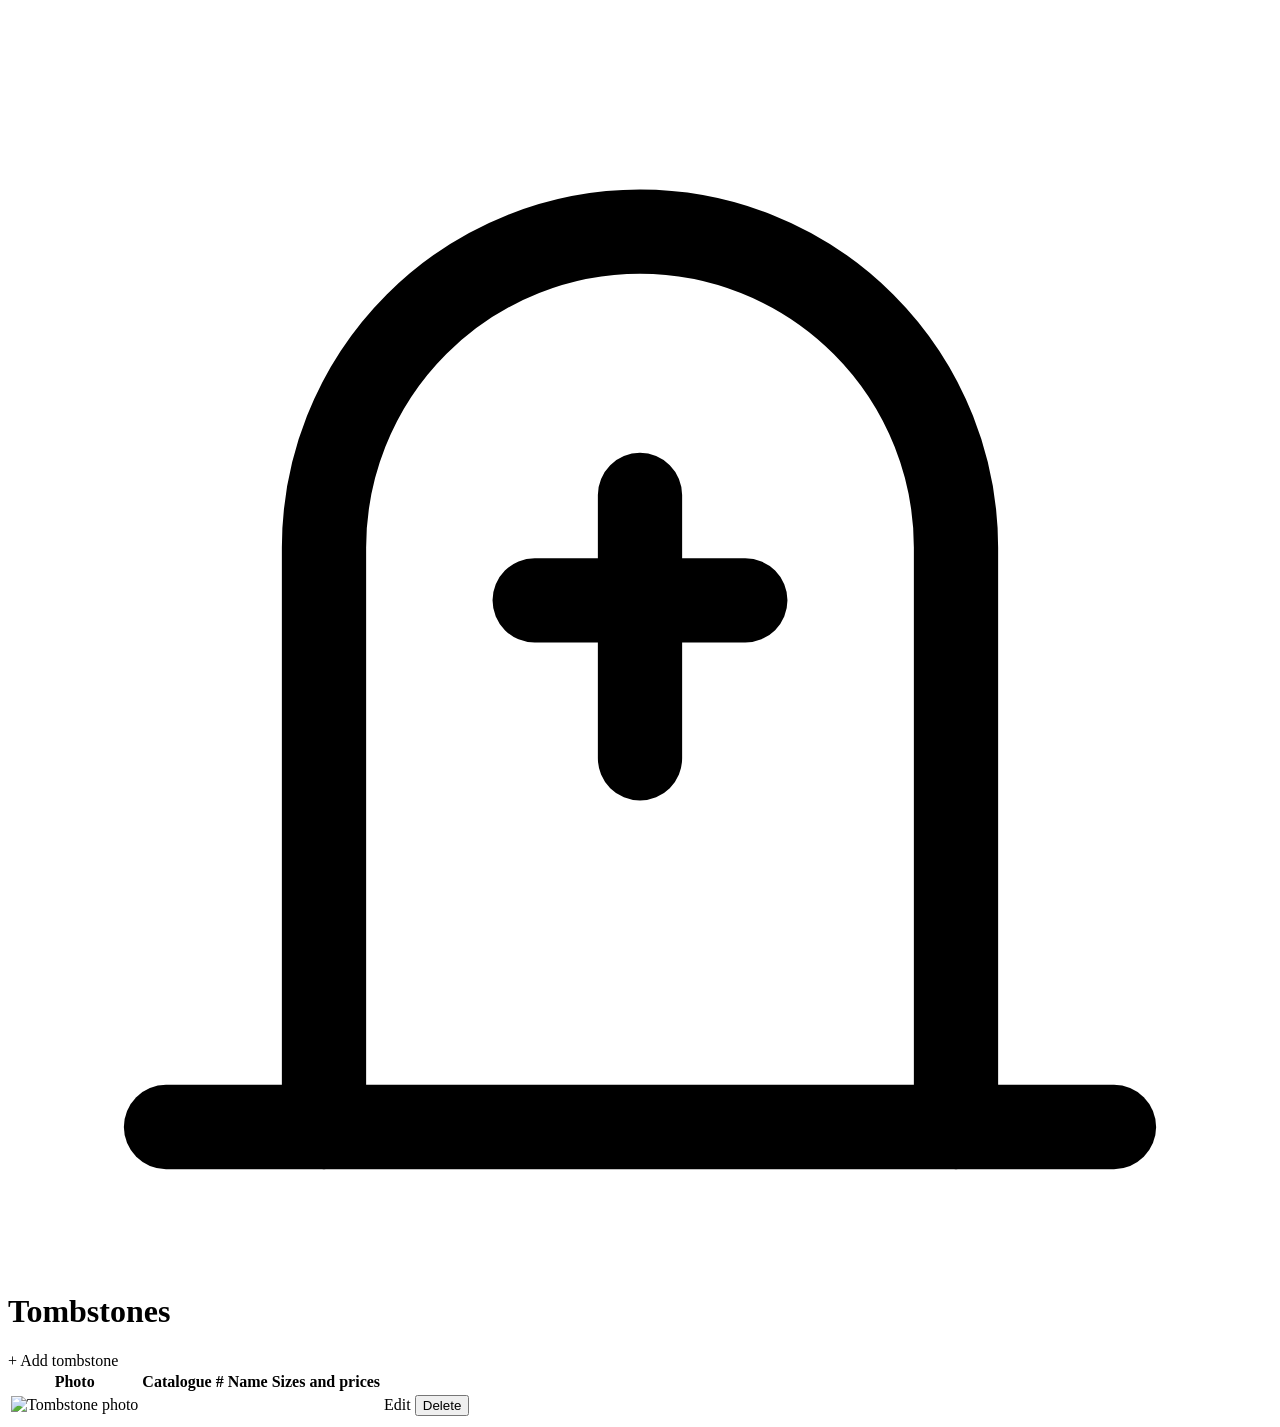
<file: src/main/resources/templates/tombstones/index.html>
<!DOCTYPE html>
<html xmlns:th="http://www.thymeleaf.org">
<head>
    <meta charset="UTF-8">
    <title>Tombstones</title>
    <link rel="stylesheet" th:href="@{/style.css}">
</head>
<body>
<div class="app">

    <aside th:replace="~{fragments/layout :: sidebar('tombstones')}"></aside>

    <main class="content">
        <header class="topbar">
            <h1 class="title-icon">
                <svg viewBox="0 0 24 24" fill="none" stroke="currentColor"
                     stroke-width="1.6" stroke-linecap="round" stroke-linejoin="round" aria-hidden="true">
                    <path d="M6 21V10a6 6 0 0 1 12 0v11"/>
                    <path d="M3 21h18"/>
                    <path d="M12 9v5M10 11h4"/>
                </svg>
                Tombstones
            </h1>
            <a class="btn" th:href="@{/tombstones/new}">+ Add tombstone</a>
        </header>

        <div class="card">
            <table>
                <thead>
                <tr>
                    <th>Photo</th>
                    <th>Catalogue #</th>
                    <th>Name</th>
                    <th>Sizes and prices</th>
                    <th></th>
                </tr>
                </thead>
                <tbody>
                <tr th:each="t : ${tombstones}">
                    <td>
                        <img th:if="${t.imageFileName != null}"
                             th:src="@{'/uploads/' + ${t.imageFileName}}"
                             alt="Tombstone photo" width="80">
                    </td>
                    <td th:text="${t.catalogueNum}"></td>
                    <td th:text="${t.name}"></td>
                    <td>
                        <div th:each="e : ${t.prices}" th:text="${e.key} + ': ' + ${e.value}"></div>
                    </td>
                    <td>
                        <a class="btn btn-light" th:href="@{/tombstones/{id}/edit(id=${t.id})}">Edit</a>
                        <form th:action="@{/tombstones/{id}/delete(id=${t.id})}" method="post"
                              style="display:inline"
                              onsubmit="return confirm('Delete this tombstone?');">
                            <button class="btn" type="submit">Delete</button>
                        </form>
                    </td>
                </tr>
                </tbody>
            </table>
        </div>
    </main>

</div>
</body>
</html>
</file>
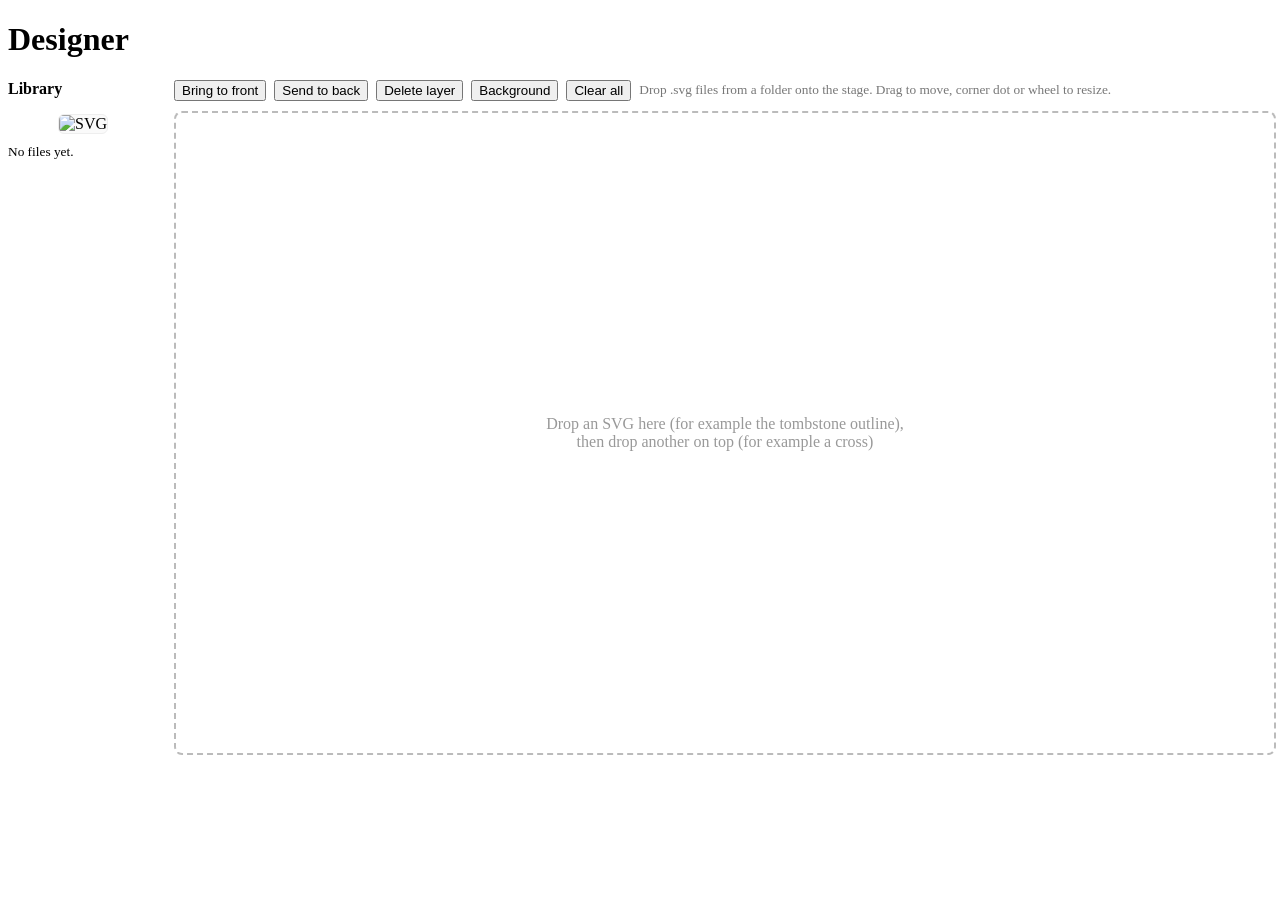
<file: src/main/resources/templates/designer.html>
<!DOCTYPE html>
<html lang="en" xmlns:th="http://www.thymeleaf.org">
<head>
    <meta charset="UTF-8">
    <title>Designer</title>
    <link rel="stylesheet" th:href="@{/style.css}">
    <style>
        .workspace { display: flex; gap: 16px; align-items: flex-start; }
        .palette { width: 150px; flex-shrink: 0; }
        .palette .p-item { margin-bottom: 8px; text-align: center; cursor: pointer; }
        .palette img { width: 100px; height: 100px; object-fit: contain;
                       background: #fafafa; border: 1px solid #eee; border-radius: 6px; }
        .stage-wrap { flex: 1; }
        .toolbar { margin-bottom: 10px; display: flex; gap: 8px; flex-wrap: wrap; align-items: center; }
        .toolbar small { color: #777; }
        .stage {
            position: relative;
            width: 100%;
            height: 640px;
            background: #fff;
            border: 2px dashed #bbb;
            border-radius: 8px;
            overflow: hidden;
        }
        .stage.over { border-color: #222; background: #f3f3f3; }
        .stage.dark { background: #333; }
        .hint { position: absolute; inset: 0; display: flex; align-items: center;
                justify-content: center; color: #999; pointer-events: none; text-align: center; }
        .layer { position: absolute; cursor: move; user-select: none; touch-action: none; }
        .layer img { width: 100%; height: auto; display: block; pointer-events: none; }
        .layer.selected { outline: 2px solid #2b7cff; }
        .handle { display: none; position: absolute; right: -7px; bottom: -7px; width: 14px; height: 14px;
                  background: #2b7cff; border: 2px solid white; border-radius: 50%; cursor: nwse-resize; }
        .layer.selected .handle { display: block; }
    </style>
</head>
<body>
<div class="app">

    <aside th:replace="~{fragments/layout :: sidebar('designer')}"></aside>

    <main class="content">
        <header class="topbar">
            <h1>Designer</h1>
        </header>

        <div class="workspace">

            <div class="card palette">
                <p style="margin-top:0"><strong>Library</strong></p>
                <div th:each="f : ${files}" class="p-item" th:attr="data-src=@{'/svg/' + ${f}}">
                    <img th:src="@{'/svg/' + ${f}}" draggable="false" alt="SVG">
                </div>
                <small th:if="${#lists.isEmpty(files)}">No files yet.</small>
            </div>

            <div class="stage-wrap">
                <div class="toolbar">
                    <button class="btn btn-light" id="front" type="button">Bring to front</button>
                    <button class="btn btn-light" id="back" type="button">Send to back</button>
                    <button class="btn btn-light" id="del" type="button">Delete layer</button>
                    <button class="btn btn-light" id="bg" type="button">Background</button>
                    <button class="btn btn-light" id="clear" type="button">Clear all</button>
                    <small>Drop .svg files from a folder onto the stage. Drag to move, corner dot or wheel to resize.</small>
                </div>

                <div id="stage" class="stage">
                    <div id="hint" class="hint">Drop an SVG here (for example the tombstone outline),<br>then drop another on top (for example a cross)</div>
                </div>
            </div>
        </div>
    </main>

</div>

<script>
    const stage = document.getElementById('stage');
    const hint = document.getElementById('hint');
    let selected = null;
    let z = 1;

    // stop the browser opening files dropped outside the stage
    ['dragover', 'drop'].forEach(ev => window.addEventListener(ev, e => e.preventDefault()));

    function select(layer) {
        if (selected) selected.classList.remove('selected');
        selected = layer;
        if (selected) selected.classList.add('selected');
    }

    function addLayer(src, x, y) {
        hint.style.display = 'none';
        const layer = document.createElement('div');
        layer.className = 'layer';
        layer.style.width = '220px';
        layer.style.left = Math.max(0, x - 110) + 'px';
        layer.style.top = Math.max(0, y - 110) + 'px';
        layer.style.zIndex = z++;

        const img = document.createElement('img');
        img.src = src;
        img.draggable = false;
        const handle = document.createElement('div');
        handle.className = 'handle';
        layer.append(img, handle);
        stage.appendChild(layer);
        select(layer);

        // move
        layer.addEventListener('pointerdown', e => {
            if (e.target === handle) return;
            select(layer);
            const startX = e.clientX, startY = e.clientY;
            const origX = layer.offsetLeft, origY = layer.offsetTop;
            layer.setPointerCapture(e.pointerId);
            const move = ev => {
                layer.style.left = (origX + ev.clientX - startX) + 'px';
                layer.style.top = (origY + ev.clientY - startY) + 'px';
            };
            const up = () => {
                layer.removeEventListener('pointermove', move);
                layer.removeEventListener('pointerup', up);
            };
            layer.addEventListener('pointermove', move);
            layer.addEventListener('pointerup', up);
        });

        // resize with the corner dot (keeps proportions)
        handle.addEventListener('pointerdown', e => {
            e.stopPropagation();
            select(layer);
            const startX = e.clientX, startW = layer.offsetWidth;
            handle.setPointerCapture(e.pointerId);
            const move = ev => {
                layer.style.width = Math.max(30, startW + ev.clientX - startX) + 'px';
            };
            const up = () => {
                handle.removeEventListener('pointermove', move);
                handle.removeEventListener('pointerup', up);
            };
            handle.addEventListener('pointermove', move);
            handle.addEventListener('pointerup', up);
        });

        // resize with the mouse wheel
        layer.addEventListener('wheel', e => {
            e.preventDefault();
            const w = layer.offsetWidth * (e.deltaY < 0 ? 1.08 : 0.92);
            layer.style.width = Math.max(30, w) + 'px';
        }, { passive: false });
    }

    // drop files from Windows Explorer
    stage.addEventListener('dragenter', e => { e.preventDefault(); stage.classList.add('over'); });
    stage.addEventListener('dragover', e => { e.preventDefault(); stage.classList.add('over'); });
    stage.addEventListener('dragleave', e => { e.preventDefault(); stage.classList.remove('over'); });
    stage.addEventListener('drop', e => {
        e.preventDefault();
        stage.classList.remove('over');
        const files = Array.from(e.dataTransfer.files || []);
        if (files.length === 0) {
            alert('No file received. Drag the .svg from a folder in Windows Explorer.');
            return;
        }
        const rect = stage.getBoundingClientRect();
        files.forEach((f, i) => {
            if (!f.name.toLowerCase().endsWith('.svg')) { alert(f.name + ' is not an .svg file'); return; }
            addLayer(URL.createObjectURL(f), e.clientX - rect.left + i * 20, e.clientY - rect.top + i * 20);
        });
    });

    // click a library thumbnail to add it
    document.querySelectorAll('.p-item').forEach(p =>
        p.addEventListener('click', () => addLayer(p.dataset.src, 200, 200)));

    // click empty stage = deselect
    stage.addEventListener('pointerdown', e => { if (e.target === stage) select(null); });

    // toolbar
    document.getElementById('front').onclick = () => { if (selected) selected.style.zIndex = z++; };
    document.getElementById('back').onclick = () => { if (selected) selected.style.zIndex = 0; };
    document.getElementById('del').onclick = () => { if (selected) { selected.remove(); selected = null; } };
    document.getElementById('bg').onclick = () => stage.classList.toggle('dark');
    document.getElementById('clear').onclick = () => {
        stage.querySelectorAll('.layer').forEach(l => l.remove());
        selected = null;
        hint.style.display = 'flex';
    };
    window.addEventListener('keydown', e => {
        if (e.key === 'Delete' && selected) { selected.remove(); selected = null; }
    });
</script>
</body>
</html>
</file>
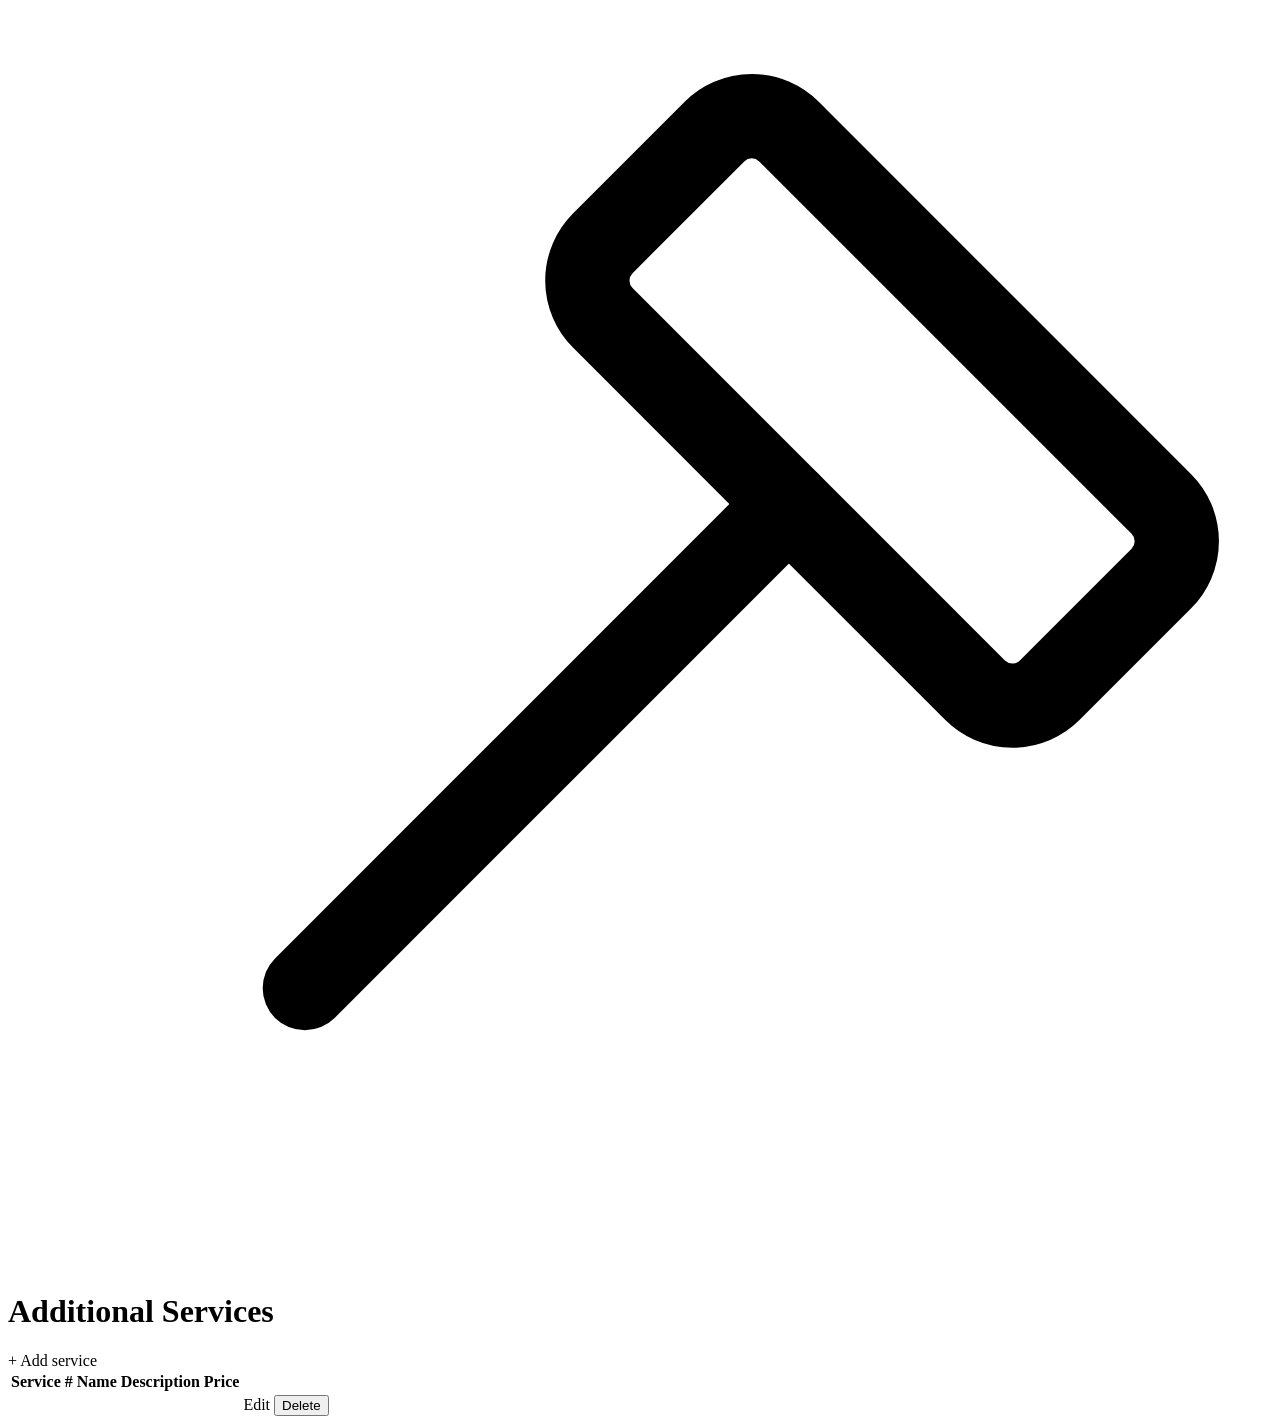
<file: src/main/resources/templates/additionalservice/additionalservices.html>
<!DOCTYPE html>
<html xmlns:th="http://www.thymeleaf.org" lang="en">
<head>
    <meta charset="UTF-8">
    <title>Additional Services</title>
    <link rel="stylesheet" th:href="@{/style.css}">
</head>
<body>
<div class="app">

    <aside th:replace="~{fragments/layout :: sidebar('additional-services')}"></aside>

    <main class="content">
        <header class="topbar">
            <h1 class="title-icon">
                <svg viewBox="0 0 24 24" fill="none" stroke="currentColor"
                     stroke-width="1.6" stroke-linecap="round" stroke-linejoin="round" aria-hidden="true">
                    <g transform="rotate(45 12 12)">
                        <rect x="6" y="3" width="12" height="5" rx="1"/>
                        <path d="M12 8v13"/>
                    </g>
                </svg>
                Additional Services
            </h1>
            <a class="btn" th:href="@{/additionalservices/new}">+ Add service</a>
        </header>

        <div class="card">
            <table>
                <thead>
                <tr>
                    <th>Service #</th>
                    <th>Name</th>
                    <th>Description</th>
                    <th>Price</th>
                    <th></th>
                </tr>
                </thead>

                <tbody>
                <tr th:each="s : ${additionalServices}">
                    <td th:text="${s.id}"></td>
                    <td th:text="${s.name}"></td>
                    <td th:text="${s.description}"></td>
                    <td th:text="${s.price}"></td>

                    <td>
                        <a class="btn btn-light"
                           th:href="@{/additionalservices/{id}/edit(id=${s.id})}">
                            Edit
                        </a>

                        <form th:action="@{/additionalservices/{id}/delete(id=${s.id})}"
                              method="post"
                              style="display:inline"
                              onsubmit="return confirm('Delete this service?');">

                            <button class="btn" type="submit">Delete</button>
                        </form>
                    </td>
                </tr>
                </tbody>
            </table>
        </div>
    </main>

</div>
</body>
</html>
</file>
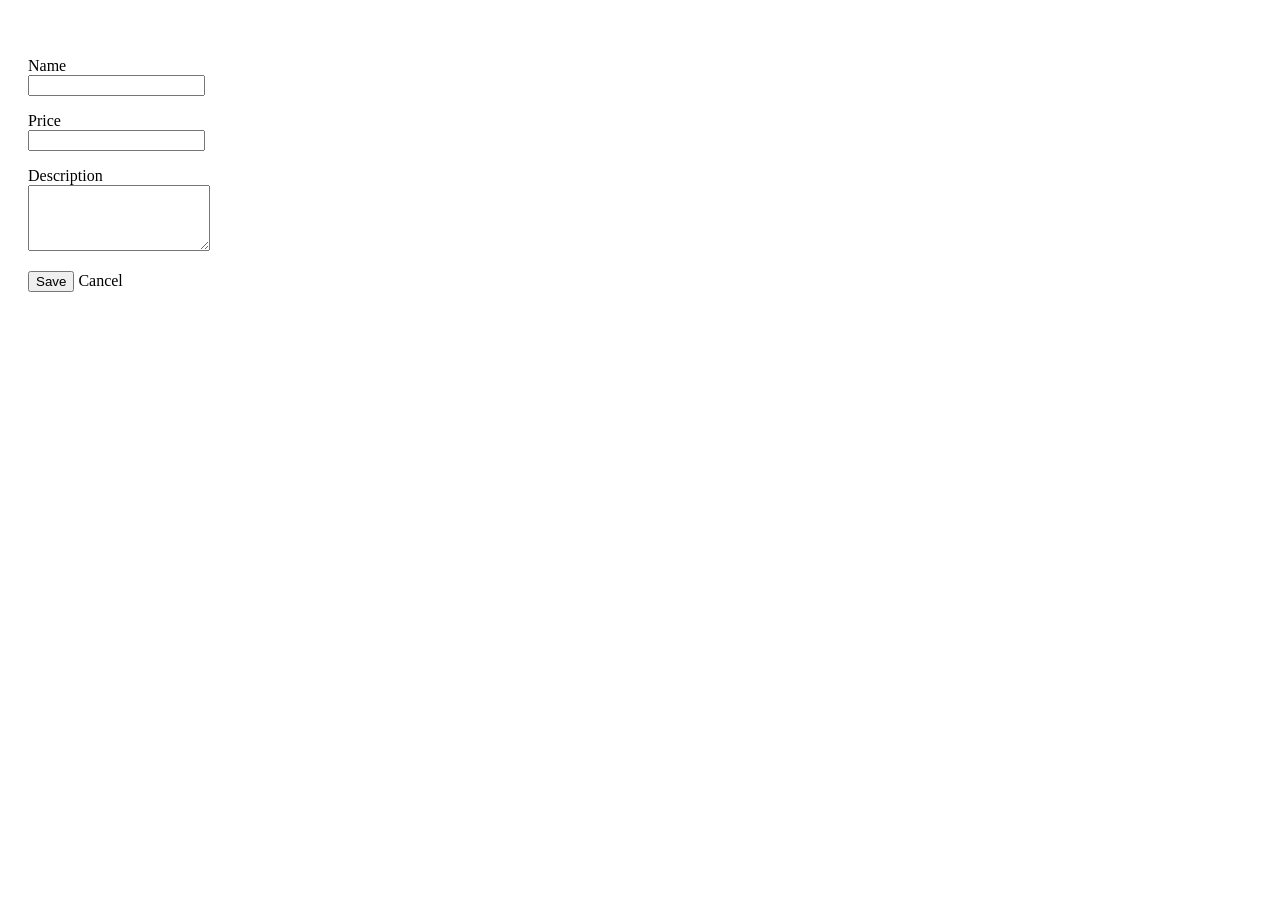
<file: src/main/resources/templates/additionalservice/form.html>
<!DOCTYPE html>
<html xmlns:th="http://www.thymeleaf.org">
<head>
    <meta charset="UTF-8">
    <title th:text="${additionalservice.id != null} ? 'Edit Service' : 'Add Service'">
        Additional Service
    </title>
    <link rel="stylesheet" th:href="@{/style.css}">
</head>
<body>
<div class="app">

    <aside th:replace="~{fragments/layout :: sidebar('additional-services')}"></aside>

    <main class="content">
        <header class="topbar">
            <h1 th:text="${additionalservice.id != null} ? 'Edit Service' : 'Add Service'"></h1>
        </header>

        <div class="card" style="padding: 20px;">
            <form th:action="${additionalservice.id != null}
        ? @{/additionalservices/{id}(id=${additionalservice.id})}
        : @{/additionalservices}"
                  th:object="${additionalservice}"
                  method="post">

                <p>
                    <label>Name</label><br>
                    <input type="text" th:field="*{name}" required>
                </p>

                <p>
                    <label>Price</label><br>
                    <input type="number" step="0.01" min="0"
                           th:field="*{price}" required>
                </p>

                <p>
                    <label>Description</label><br>
                    <textarea th:field="*{description}" rows="4"></textarea>
                </p>

                <button class="btn" type="submit">Save</button>
                <a class="btn btn-light" th:href="@{/additionalservices}">Cancel</a>
            </form>
        </div>
    </main>

</div>
</body>
</html>
</file>
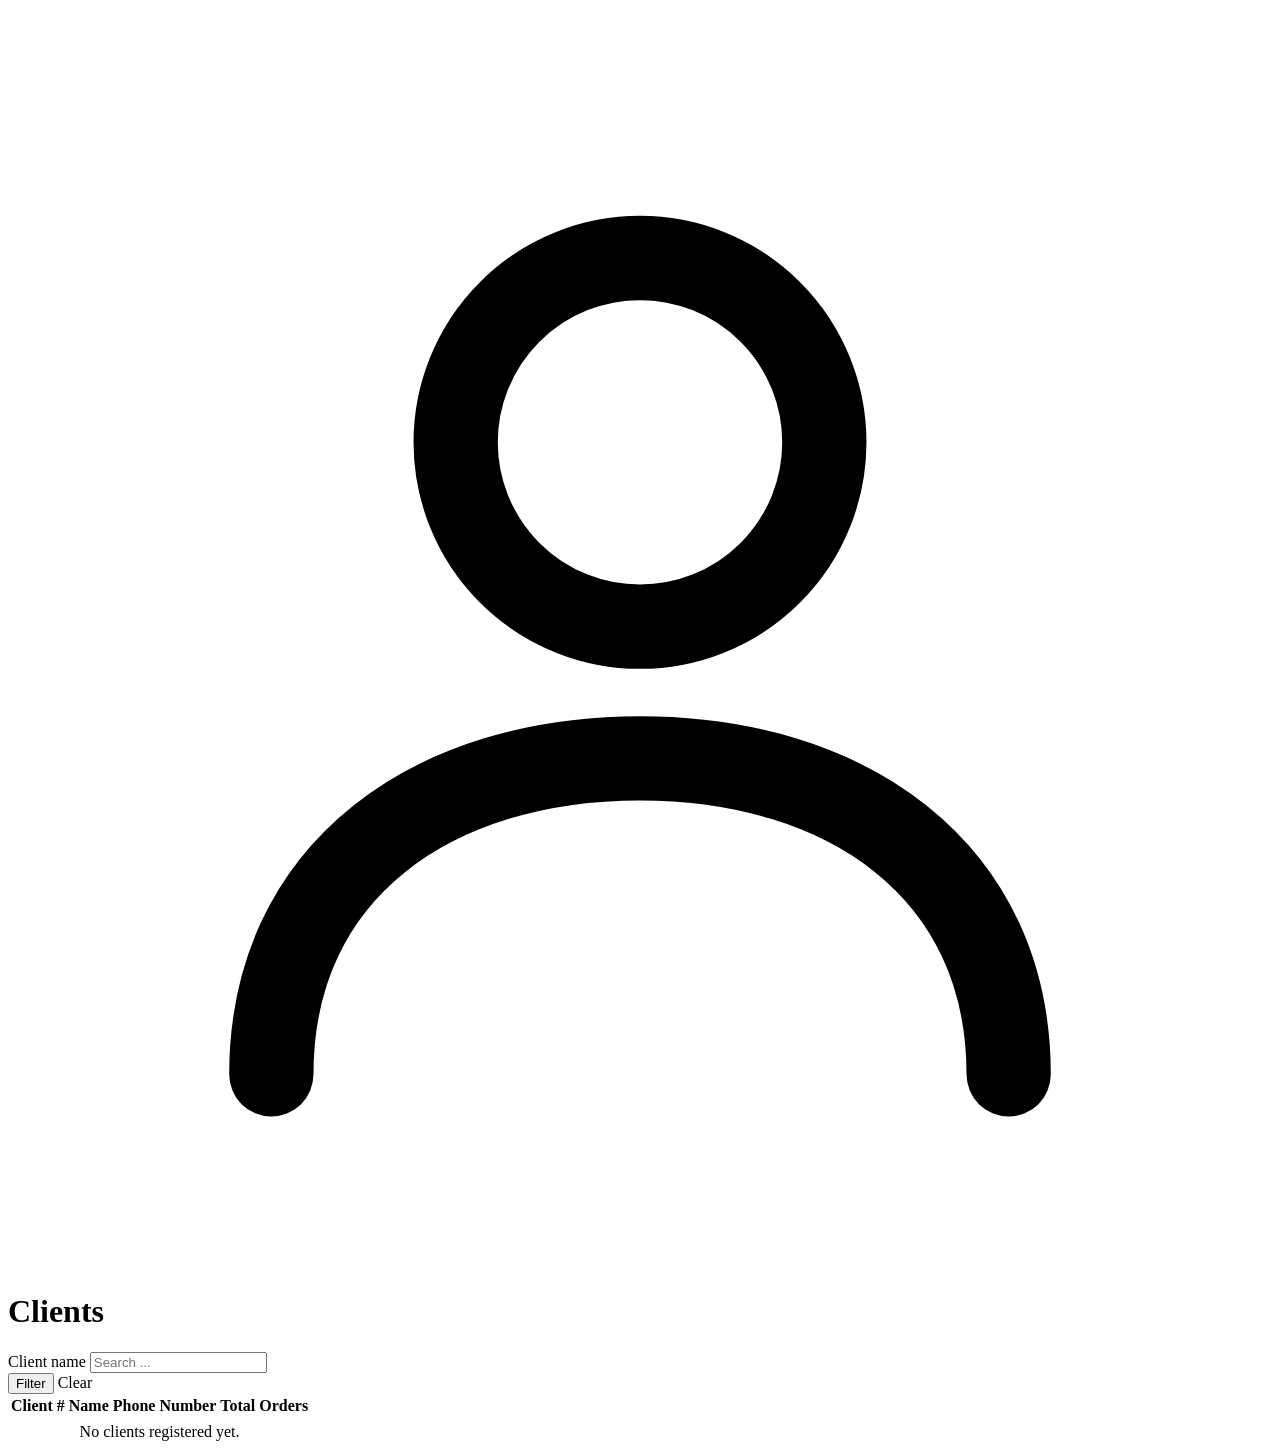
<file: src/main/resources/templates/client/clients.html>
<!DOCTYPE html>
<html xmlns:th="http://www.thymeleaf.org" lang="en">
<head>
    <meta charset="UTF-8">
    <title>Clients</title>
    <link rel="stylesheet" th:href="@{/style.css}">
</head>
<body>
<div class="app">

    <aside th:replace="~{fragments/layout :: sidebar('clients')}"></aside>

    <main class="content">
        <header class="topbar">
            <h1 class="title-icon">
                <svg viewBox="0 0 24 24" fill="none" stroke="currentColor"
                     stroke-width="1.6" stroke-linecap="round" stroke-linejoin="round" aria-hidden="true">
                    <circle cx="12" cy="8" r="3.5"/>
                    <path d="M5 20c0-3.9 3.1-6 7-6s7 2.1 7 6"/>
                </svg>
                Clients
            </h1>
        </header>
        <form class="filters" method="get" th:action="@{/clients}">
            <div>
                <label>Client name</label>
                <input type="text" name="name" placeholder="Search ..." th:value="${fName}">
            </div>

            <div class="filter-actions">
                <button class="btn" type="submit">Filter</button>
                <a class="btn btn-light" th:href="@{/clients}">Clear</a>
            </div>
        </form>
        <div class="card">
            <table>
                <thead>
                <tr>
                    <th>Client #</th>
                    <th>Name</th>
                    <th>Phone Number</th>
                    <th>Total Orders</th>
                </tr>
                </thead>

                <tbody>
                <tr th:each="c : ${clients}">
                    <td th:text="${c.Id}"></td>
                    <td th:text="${c.Name}"></td>
                    <td th:text="${c.PhoneNumber}"></td>
                    <td th:text="${c.orders != null ? c.orders.size() : 0}"></td>
                </tr>

                <tr th:if="${#lists.isEmpty(clients)}">
                    <td colspan="4" style="text-align: center;">
                        No clients registered yet.
                    </td>
                </tr>
                </tbody>
            </table>
        </div>
    </main>

</div>
</body>
</html>
</file>
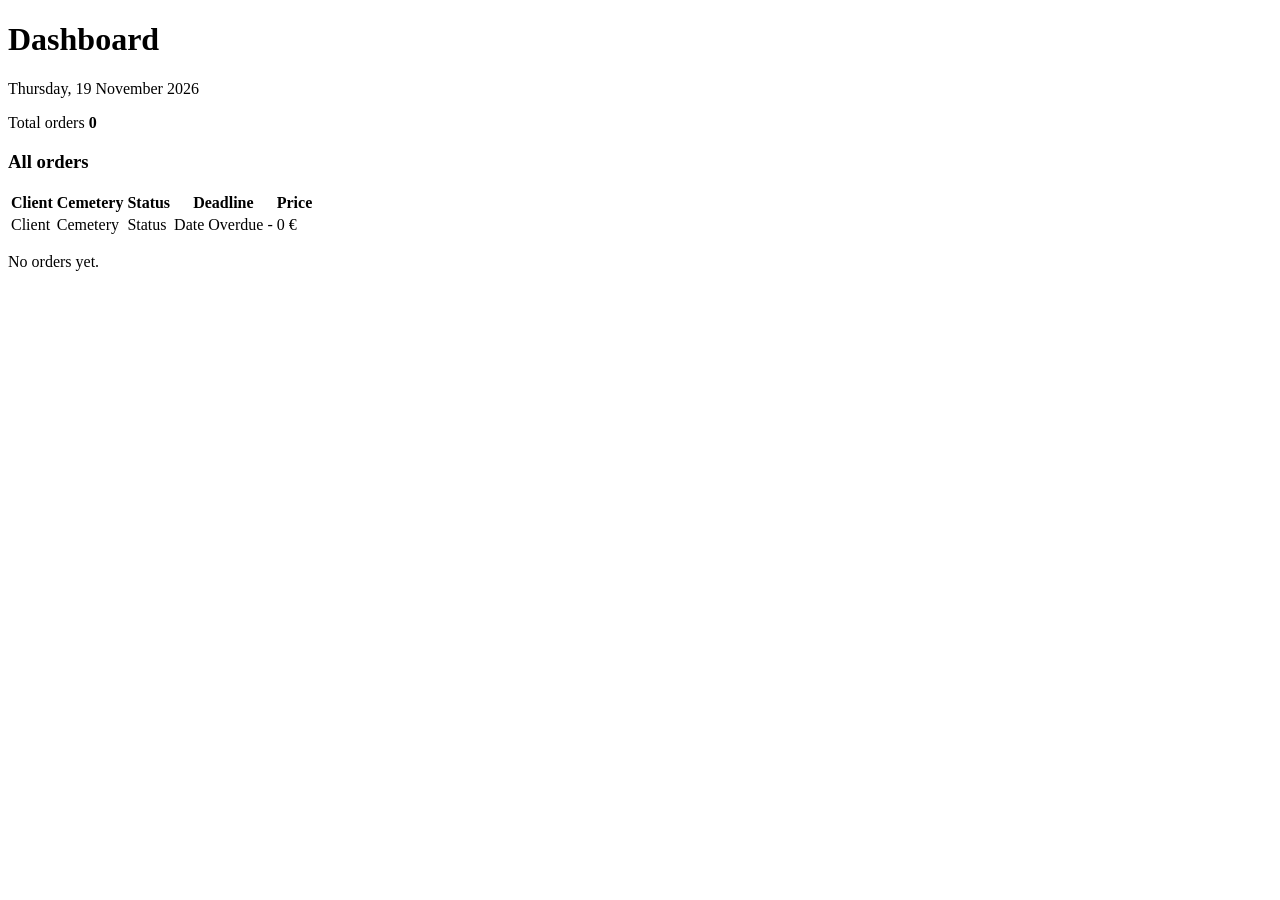
<file: src/main/resources/templates/dashboard/dashboard.html>
<!DOCTYPE html>
<html lang="en" xmlns:th="http://www.thymeleaf.org">
<head>
    <meta charset="UTF-8">
    <meta name="viewport" content="width=device-width, initial-scale=1">
    <title>Dashboard</title>
    <link rel="stylesheet" th:href="@{/style.css}">
</head>
<body>
<div class="app">

    <aside th:replace="~{fragments/layout :: sidebar('dashboard')}"></aside>

    <main class="content">

        <div class="topbar">
            <div>
                <h1>Dashboard</h1>
                <p th:text="${#dates.format(#dates.createToday(), 'EEEE, d MMMM yyyy')}">Thursday, 19 November 2026</p>
            </div>
        </div>

        <div class="kpis">
            <div class="kpi">
                <span>Total orders</span>
                <strong th:text="${#lists.size(orders)}">0</strong>
            </div>
        </div>

        <div class="section">
            <h3>All orders</h3>
            <div class="card">
                <table>
                    <tr>
                        <th>Client</th>
                        <th>Cemetery</th>
                        <th>Status</th>
                        <th>Deadline</th>
                        <th class="num">Price</th>
                    </tr>
                    <tr th:each="o : ${orders}">
                        <td>
                            <a th:href="@{/orders/{id}/edit(id=${o.id})}" th:text="${o.client?.Name}">Client</a>
                        </td>
                        <td th:text="${o.cemetery}">Cemetery</td>
                        <td>
                            <span class="pill"
                                  th:if="${o.status != null}"
                                  th:classappend="'st-' + ${o.status}"
                                  th:text="${#strings.replace(o.status, '_', ' ')}">Status</span>
                        </td>
                        <td>
                            <span th:if="${o.deadline != null}"
                                  th:classappend="${o.deadline.before(#dates.createToday())} ? 'due-late'"
                                  th:text="${#dates.format(o.deadline, 'dd MMM yyyy')}">Date</span>
                            <span class="badge-late"
                                  th:if="${o.deadline != null and o.deadline.before(#dates.createToday())}">Overdue</span>
                            <span th:if="${o.deadline == null}">-</span>
                        </td>
                        <td class="num"
                            th:text="${o.totalPrice != null} ? ${#numbers.formatDecimal(o.totalPrice, 1, 'COMMA', 2, 'POINT')} + ' €' : '-'">0 €</td>
                    </tr>
                </table>
                <p class="empty" th:if="${#lists.isEmpty(orders)}">No orders yet.</p>
            </div>
        </div>

    </main>
</div>
</body>
</html>
</file>
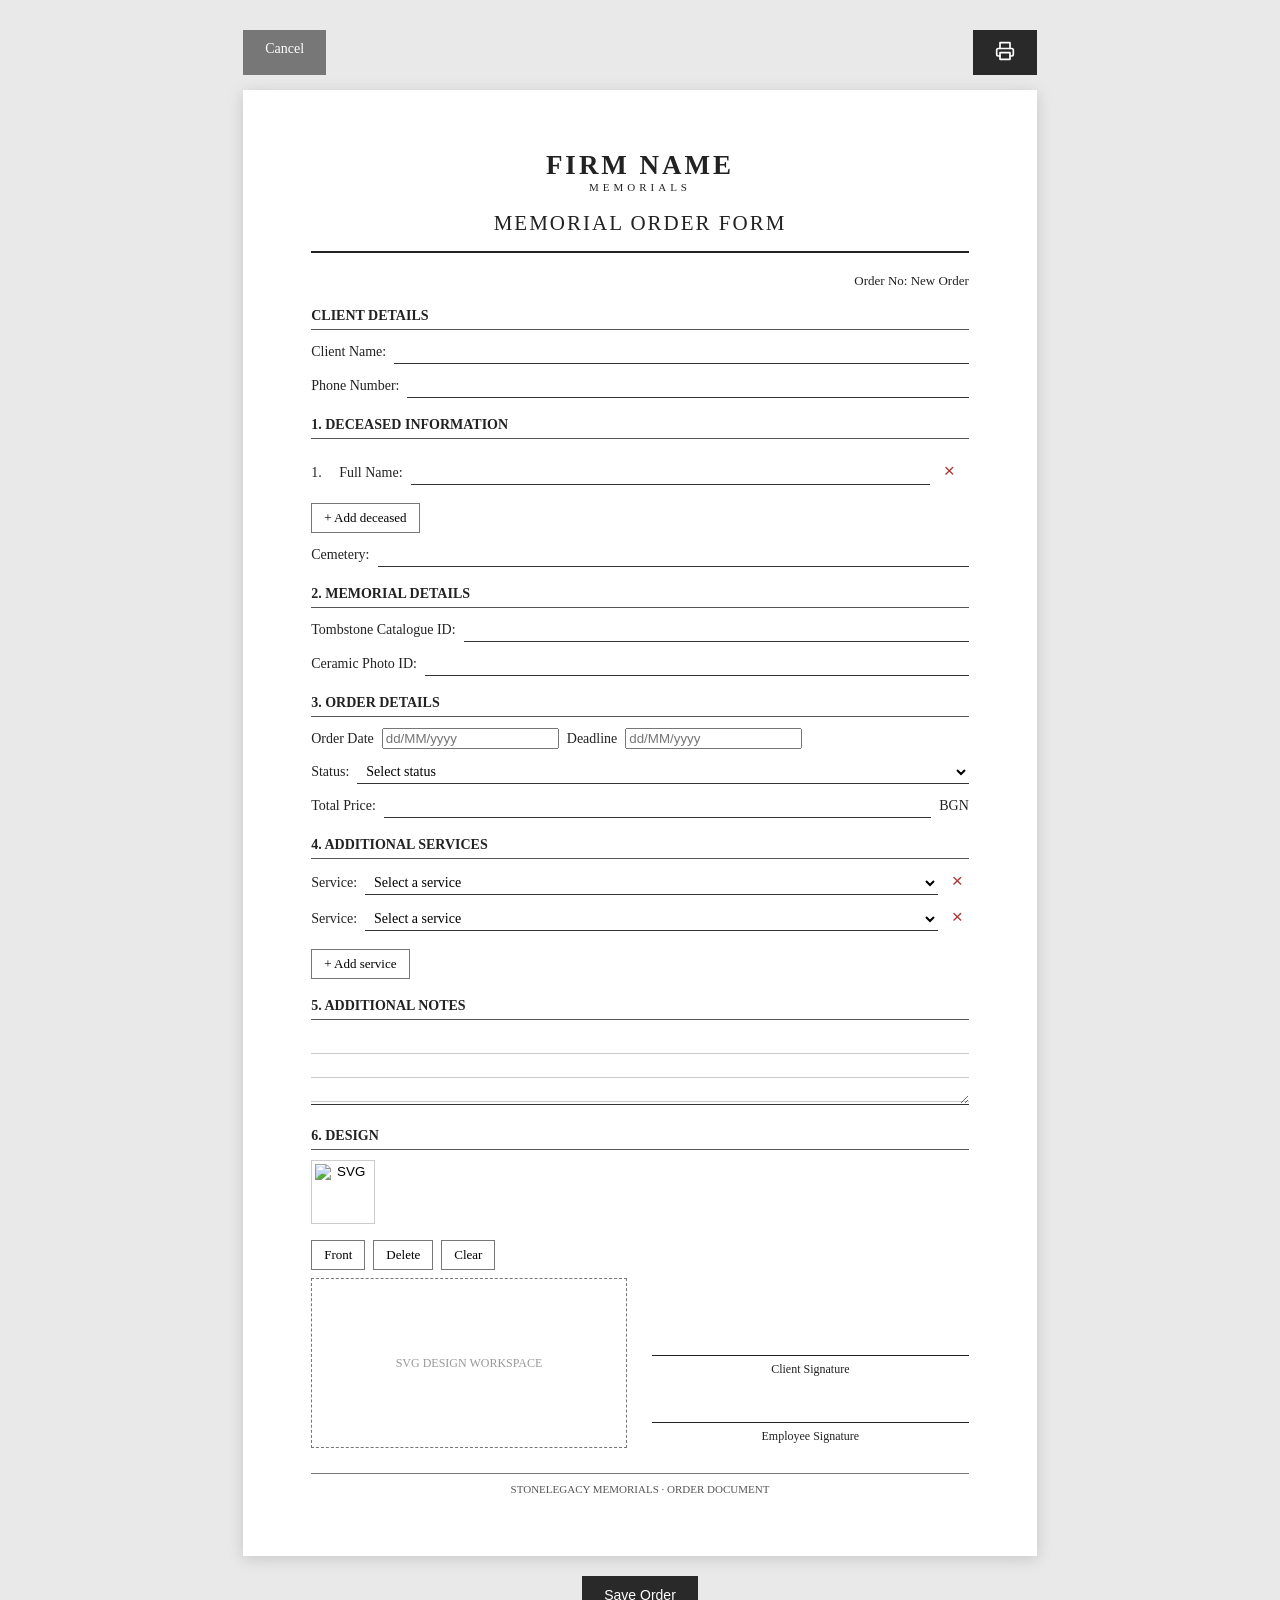
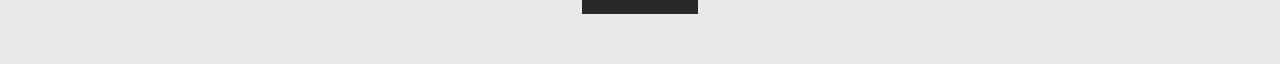
<file: src/main/resources/templates/order/form.html>
<!DOCTYPE html>
<html xmlns:th="http://www.thymeleaf.org" lang="en">
<head>
    <meta charset="UTF-8">
    <title>Memorial Order | StoneLegacy</title>

    <style>
        * {
            box-sizing: border-box;
        }

        body {
            margin: 0;
            padding: 30px;
            background: #e9e9e9;
            font-family: "Times New Roman", serif;
            color: #222;
        }

        .paper {
            width: 210mm;
            min-height: 297mm;
            margin: auto;
            padding: 16mm 18mm;
            background: white;
            box-shadow: 0 3px 15px rgba(0,0,0,.15);
        }

        .header {
            text-align: center;
            border-bottom: 2px solid #222;
            padding-bottom: 15px;
            margin-bottom: 20px;
        }

        .brand {
            font-size: 27px;
            font-weight: bold;
            letter-spacing: 3px;
        }

        .subtitle {
            font-size: 11px;
            letter-spacing: 4px;
        }

        .document-title {
            margin-top: 18px;
            font-size: 21px;
            text-transform: uppercase;
            letter-spacing: 2px;
        }

        .section {
            margin-top: 19px;
        }

        .section-title {
            font-size: 14px;
            font-weight: bold;
            text-transform: uppercase;
            border-bottom: 1px solid #555;
            padding-bottom: 5px;
            margin-bottom: 10px;
        }

        .field {
            display: flex;
            align-items: baseline;
            gap: 8px;
            margin: 11px 0;
            font-size: 14px;
        }

        .field-label {
            white-space: nowrap;
        }

        .line-input {
            flex: 1;
            min-width: 0;
            border: none;
            border-bottom: 1px solid #333;
            border-radius: 0;
            outline: none;
            padding: 3px 5px;
            background: transparent;
            font-family: inherit;
            font-size: 14px;
        }

        .line-input:focus {
            border-bottom: 2px solid #777;
            background: #fafafa;
        }

        select.line-input {
            cursor: pointer;
        }

        .deceased-container {
            max-height: 160px;
            overflow-y: auto;
            padding-right: 8px;
        }

        .deceased-row {
            display: flex;
            align-items: baseline;
            gap: 8px;
            margin: 10px 0;
            font-size: 14px;
        }

        .deceased-row .line-input {
            flex: 1;
            min-width: 0;
        }

        .number {
            width: 20px;
            flex-shrink: 0;
        }

        .add-deceased {
            margin-top: 8px;
            padding: 6px 12px;
            background: transparent;
            border: 1px solid #777;
            cursor: pointer;
            font-family: inherit;
            font-size: 13px;
        }

        .remove-deceased {
            border: none;
            background: transparent;
            color: #a33;
            font-size: 19px;
            cursor: pointer;
        }

        .notes-input {
            width: 100%;
            height: 75px;
            resize: vertical;
            border: none;
            border-bottom: 1px solid #333;
            outline: none;
            font-family: inherit;
            font-size: 14px;
            background: repeating-linear-gradient(
                to bottom,
                transparent 0,
                transparent 23px,
                #999 24px
            );
        }

        .bottom-area {
            display: flex;
            align-items: flex-end;
            gap: 25px;
            margin-top: 30px;
        }

        .svg-area {
            width: 48%;
            height: 135px;
            border: 1px dashed #777;
            display: flex;
            align-items: center;
            justify-content: center;
            color: #999;
            font-size: 12px;
            text-align: center;
        }

        .signatures {
            flex: 1;
            display: flex;
            flex-direction: column;
            gap: 35px;
            padding-bottom: 5px;
        }

        .signature {
            border-top: 1px solid #222;
            padding-top: 6px;
            text-align: center;
            font-size: 12px;
        }

        .footer {
            margin-top: 25px;
            padding-top: 9px;
            border-top: 1px solid #777;
            text-align: center;
            font-size: 11px;
            color: #555;
        }

        .actions {
            width: 210mm;
            margin: 0 auto 15px;
            display: flex;
            justify-content: space-between;
        }

        .action-button {
            padding: 11px 22px;
            border: none;
            background: #292929;
            color: white;
            cursor: pointer;
            text-decoration: none;
            font-size: 14px;
        }

        .action-button.secondary {
            background: #777;
        }

        .save-area {
            text-align: center;
            margin: 20px;
        }

        @media print {
            @page {
                size: A4;
                margin: 0;
            }

            body {
                padding: 0;
                background: white;
            }

            .paper {
                width: 210mm;
                min-height: 297mm;
                margin: 0;
                box-shadow: none;
            }

            .actions,
            .save-area,
            .add-deceased,
            .remove-deceased {
                display: none !important;
            }

            .deceased-container {
                max-height: none;
                overflow: visible;
            }

            .line-input,
            .notes-input {
                background: transparent !important;
            }
            .design-picker, .design-tools, .design-hint, .d-handle { display: none !important; }
            .d-layer.sel { outline: none; }
            .design-stage { border: 1px solid #999; }
            .design-row { break-inside: avoid; page-break-inside: avoid; }
        }

         .design-picker { display: flex; gap: 8px; flex-wrap: wrap; margin-bottom: 8px; }
         .design-picker button { border: 1px solid #ccc; background: #fff; padding: 3px; cursor: pointer; }
         .design-picker button:hover { border-color: #222; }
         .design-picker img { width: 56px; height: 56px; object-fit: contain; display: block; }
         .design-tools { margin: 8px 0; display: flex; gap: 8px; align-items: center; }
         .design-tools small { color: #777; font-size: 12px; }

        .design-stage { position: relative; width: 100%; height: 320px; border: 1px dashed #777; overflow: hidden; background: #fff; }
        .design-hint { position: absolute; inset: 0; display: flex; align-items: center; justify-content: center; color: #999; font-size: 12px; pointer-events: none; }
        .d-layer { position: absolute; cursor: move; user-select: none; touch-action: none; }
        .d-layer img { width: 100%; display: block; pointer-events: none; }
        .d-layer.sel { outline: 2px solid #2b7cff; }
        .d-handle { display: none; position: absolute; right: -7px; bottom: -7px; width: 14px; height: 14px;
            background: #2b7cff; border: 2px solid #fff; border-radius: 50%; cursor: nwse-resize; }
         .d-layer.sel .d-handle { display: block; }

         .design-row { display: flex; align-items: flex-end; gap: 25px; }
.design-col { width: 48%; flex-shrink: 0; }
.signatures-col { flex: 1; display: flex; flex-direction: column; gap: 45px; padding-bottom: 4px; }

.design-stage { height: 170px; }
    </style>
</head>

<body>

<div class="actions">
    <a class="action-button secondary" th:href="@{/orders}">
        Cancel
    </a>

    <button class="action-button print-button" type="button"
            onclick="window.print()" title="Print form">
        <svg xmlns="http://www.w3.org/2000/svg"
             width="20" height="20"
             viewBox="0 0 24 24"
             fill="none" stroke="currentColor"
             stroke-width="2" stroke-linecap="round"
             stroke-linejoin="round">
            <polyline points="6 9 6 2 18 2 18 9"/>
            <path d="M6 18H4a2 2 0 0 1-2-2v-5a2 2 0 0 1 2-2h16a2 2 0 0 1 2 2v5a2 2 0 0 1-2 2h-2"/>
            <rect x="6" y="14" width="12" height="8"/>
        </svg>
    </button>

</div>

<form th:action="${order.Id != null}
        ? @{/orders/{id}(id=${order.Id})}
        : @{/orders}"
      th:object="${order}"
      method="post">

    <div class="paper">

        <header class="header">
            <div class="brand">FIRM NAME</div>
            <div class="subtitle">MEMORIALS</div>
            <div class="document-title">Memorial Order Form</div>
        </header>

        <div style="text-align:right; font-size:13px;">
            Order No:
            <span th:text="${order.Id != null ? order.Id : 'New Order'}">
                New Order
            </span>
        </div>
        <div class="section">
            <div class="section-title">Client Details</div>

            <input type="hidden" name="clientId"
                   th:value="${order.client != null ? order.client.Id : ''}">

            <div class="field">
                <span class="field-label">Client Name:</span>
                <input class="line-input"
                       type="text"
                       name="clientName"
                       th:value="${order.client != null ? order.client.Name : ''}"
                       required>
            </div>

            <div class="field">
                <span class="field-label">Phone Number:</span>
                <input class="line-input"
                       type="tel"
                       name="clientPhone"
                       th:value="${order.client != null ? order.client.PhoneNumber : ''}"
                       required>
            </div>
        </div>
        <!-- DECEASED INFORMATION -->
        <section class="section">

            <div class="section-title">1. Deceased Information</div>

            <div id="deceased-container" class="deceased-container">

                <div class="deceased-row"
                     th:each="name, iter : ${order.Deceased}">

                    <span class="number"
                          th:text="${iter.index + 1} + '.'">1.</span>

                    <span class="field-label">Full Name:</span>

                    <input class="line-input deceased-input"
                           type="text"
                           th:field="*{Deceased[__${iter.index}__]}">

                    <button type="button"
                            class="remove-deceased"
                            onclick="removeDeceased(this)">×</button>
                </div>

            </div>

            <button type="button"
                    class="add-deceased"
                    onclick="addDeceased()">
                + Add deceased
            </button>

            <div class="field">
                <span class="field-label">Cemetery:</span>
                <input class="line-input" type="text"
                       th:field="*{Cemetery}">
            </div>

        </section>

        <!-- MEMORIAL DETAILS -->
        <section class="section">

            <div class="section-title">2. Memorial Details</div>

            <div class="field">
                <span class="field-label">Tombstone Catalogue ID:</span>
                <input class="line-input" type="text"
                       th:field="*{TombstoneId}">
            </div>

            <div class="field">
                <span class="field-label">Ceramic Photo ID:</span>
                <input class="line-input" type="text"
                       th:field="*{CeramicPhotoId}">
            </div>

        </section>

        <!-- ORDER DETAILS -->
        <section class="section">

            <div class="section-title">3. Order Details</div>

            <div class="field">
                <label>Order Date</label>
                <input type="text"
                       th:field="*{DateOfOrder}"
                       placeholder="dd/MM/yyyy">

                <label>Deadline</label>
                <input type="text"
                       th:field="*{Deadline}"
                       placeholder="dd/MM/yyyy">
            </div>

            <div class="field">
                <span class="field-label">Status:</span>

                <select class="line-input" th:field="*{status}">
                    <option value="">Select status</option>
                    <option th:each="s : ${statuses}"
                            th:value="${s}"
                            th:text="${s}">
                    </option>
                </select>
            </div>

            <div class="field">
                <span class="field-label">Total Price:</span>
                <input class="line-input" type="number"
                       step="0.01" min="0"
                       th:field="*{TotalPrice}">
                <span>BGN</span>
            </div>

        </section>

        <!-- ADDITIONAL SERVICES -->
        <section class="section">
            <div class="section-title">4. Additional Services</div>

            <div id="services-container">

                <!-- Existing selected services when editing -->
                <div class="deceased-row"
                     th:each="selectedService : ${order.AdditionalServices}">

                    <span class="field-label">Service:</span>

                    <select class="line-input" name="additionalServiceIds">
                        <option value="">Select a service</option>

                        <option th:each="service : ${additionalServices}"
                                th:value="${service.id}"
                                th:text="${service.name + ' - ' + service.price + ' BGN'}"
                                th:selected="${service.id == selectedService.id}">
                        </option>
                    </select>

                    <button type="button"
                            class="remove-deceased"
                            onclick="removeService(this)">×</button>
                </div>

                <!-- Initial empty row for new orders -->
                <div class="deceased-row"
                     th:if="${order.AdditionalServices == null or #lists.isEmpty(order.AdditionalServices)}">

                    <span class="field-label">Service:</span>

                    <select class="line-input" name="additionalServiceIds">
                        <option value="">Select a service</option>
                        <option th:each="service : ${additionalServices}"
                                th:value="${service.id}"
                                th:text="${service.name + ' - ' + service.price + ' BGN'}">
                        </option>
                    </select>

                    <button type="button"
                            class="remove-deceased"
                            onclick="removeService(this)">×</button>
                </div>

            </div>

            <button type="button" class="add-deceased" onclick="addService()">
                + Add service
            </button>
        </section>
        <select id="service-options" style="display:none">
            <option value="">Select a service</option>
            <option th:each="service : ${additionalServices}"
                    th:value="${service.id}"
                    th:text="${service.name + ' - ' + service.price + ' BGN'}">
            </option>
        </select>
        <!-- NOTES -->
        <section class="section">

            <div class="section-title">5. Additional Notes</div>

            <textarea class="notes-input"></textarea>

        </section>

        <!-- SVG WORKSPACE AND SIGNATURES -->
        <section class="section">
            <div class="section-title">6. Design</div>

            <input type="hidden" id="design-data" th:field="*{design}">

            <div class="design-row">

                <!-- left: design -->
                <div class="design-col">
                    <div class="design-picker">
                        <button type="button" th:each="f : ${files}"
                                th:attr="data-src=@{'/svg/' + ${f}}" title="Add to design">
                            <img th:src="@{'/svg/' + ${f}}" alt="SVG">
                        </button>
                    </div>

                    <div class="design-tools">
                        <button type="button" class="add-deceased" id="d-front">Front</button>
                        <button type="button" class="add-deceased" id="d-del">Delete</button>
                        <button type="button" class="add-deceased" id="d-clear">Clear</button>
                    </div>

                    <div id="design-stage" class="design-stage">
                        <div id="design-hint" class="design-hint">SVG DESIGN WORKSPACE</div>
                    </div>
                </div>

                <!-- right: signatures -->
                <div class="signatures-col">
                    <div class="signature">Client Signature</div>
                    <div class="signature">Employee Signature</div>
                </div>

            </div>
        </section>


        <footer class="footer">
            STONELEGACY MEMORIALS · ORDER DOCUMENT
        </footer>

    </div>

    <div class="save-area">
        <button class="action-button" type="submit">
            Save Order
        </button>
    </div>

</form>

<script>
    function updateDeceasedNames() {
        const rows = document.querySelectorAll(
            '#deceased-container .deceased-row'
        );

        rows.forEach((row, index) => {
            const input = row.querySelector('.deceased-input');

            row.querySelector('.number').textContent =
                (index + 1) + '.';

            input.name = 'Deceased[' + index + ']';
            input.id = 'Deceased' + index;
        });
    }

    function addDeceased() {
        const container = document.getElementById('deceased-container');

        const row = document.createElement('div');
        row.className = 'deceased-row';

        row.innerHTML = `
            <span class="number"></span>
            <span class="field-label">Full Name:</span>
            <input class="line-input deceased-input" type="text">
            <button type="button" class="remove-deceased"
                    onclick="removeDeceased(this)">×</button>
        `;

        container.appendChild(row);

        updateDeceasedNames();

        container.scrollTop = container.scrollHeight;

        row.querySelector('input').focus();
    }

    function removeDeceased(button) {
        const container = document.getElementById('deceased-container');

        button.closest('.deceased-row').remove();

        if (container.children.length === 0) {
            addDeceased();
        }

        updateDeceasedNames();
    }

    updateDeceasedNames();

    function addService() {
    const container = document.getElementById('services-container');

    const row = document.createElement('div');
    row.className = 'deceased-row';

    row.innerHTML = `
        <span class="field-label">Service:</span>
        <select class="line-input" name="additionalServiceIds">
            ${document.getElementById('service-options').innerHTML}
        </select>
        <button type="button" class="remove-deceased"
                onclick="removeService(this)">×</button>
    `;

    container.appendChild(row);
}

function removeService(button) {
    const container = document.getElementById('services-container');
    button.closest('.deceased-row').remove();
}


/* ---------- SVG design workspace ---------- */
const dStage = document.getElementById('design-stage');
const dHint  = document.getElementById('design-hint');
const dInput = document.getElementById('design-data');
let dSel = null;

function dSave() {
    const w = dStage.clientWidth, h = dStage.clientHeight;
    const data = [...dStage.querySelectorAll('.d-layer')].map(l => ({
        src: l.dataset.src,
        x: l.offsetLeft / w * 100,
        y: l.offsetTop / h * 100,
        w: l.offsetWidth / w * 100
    }));
    dInput.value = data.length ? JSON.stringify(data) : '';
    dHint.style.display = data.length ? 'none' : 'flex';
}

function dSelect(l) {
    if (dSel) dSel.classList.remove('sel');
    dSel = l;
    if (dSel) dSel.classList.add('sel');
}

function dAdd(src, x, y, w) {
    const layer = document.createElement('div');
    layer.className = 'd-layer';
    layer.dataset.src = src;
    layer.style.left = x + '%';
    layer.style.top = y + '%';
    layer.style.width = w + '%';

    const img = document.createElement('img');
    img.src = src;
    const handle = document.createElement('div');
    handle.className = 'd-handle';
    layer.append(img, handle);
    dStage.appendChild(layer);

    const toPct = () => {
        layer.style.left = layer.offsetLeft / dStage.clientWidth * 100 + '%';
        layer.style.top = layer.offsetTop / dStage.clientHeight * 100 + '%';
        layer.style.width = layer.offsetWidth / dStage.clientWidth * 100 + '%';
    };

    layer.addEventListener('pointerdown', e => {
        if (e.target === handle) return;
        dSelect(layer);
        const sx = e.clientX, sy = e.clientY, sl = layer.offsetLeft, st = layer.offsetTop;
        layer.setPointerCapture(e.pointerId);
        const move = ev => {
            layer.style.left = (sl + ev.clientX - sx) + 'px';
            layer.style.top = (st + ev.clientY - sy) + 'px';
        };
        const up = () => {
            layer.removeEventListener('pointermove', move);
            layer.removeEventListener('pointerup', up);
            toPct(); dSave();
        };
        layer.addEventListener('pointermove', move);
        layer.addEventListener('pointerup', up);
    });

    handle.addEventListener('pointerdown', e => {
        e.stopPropagation();
        dSelect(layer);
        const sx = e.clientX, sw = layer.offsetWidth;
        handle.setPointerCapture(e.pointerId);
        const move = ev => { layer.style.width = Math.max(20, sw + ev.clientX - sx) + 'px'; };
        const up = () => {
            handle.removeEventListener('pointermove', move);
            handle.removeEventListener('pointerup', up);
            toPct(); dSave();
        };
        handle.addEventListener('pointermove', move);
        handle.addEventListener('pointerup', up);
    });

    layer.addEventListener('wheel', e => {
        e.preventDefault();
        layer.style.width = Math.max(20, layer.offsetWidth * (e.deltaY < 0 ? 1.06 : 0.94)) + 'px';
        toPct(); dSave();
    }, { passive: false });

    dSelect(layer);
    dSave();
}

// add from library
document.querySelectorAll('.design-picker button').forEach(b =>
    b.addEventListener('click', () => dAdd(b.dataset.src, 35, 25, 30)));

// toolbar
document.getElementById('d-front').onclick = () => { if (dSel) { dStage.appendChild(dSel); dSave(); } };
document.getElementById('d-del').onclick = () => { if (dSel) { dSel.remove(); dSel = null; dSave(); } };
document.getElementById('d-clear').onclick = () => {
    dStage.querySelectorAll('.d-layer').forEach(l => l.remove()); dSel = null; dSave();
};
dStage.addEventListener('pointerdown', e => { if (e.target === dStage) dSelect(null); });

// restore a saved design (edit page)
try {
    const saved = JSON.parse(dInput.value || '[]');
    saved.forEach(d => dAdd(d.src, d.x, d.y, d.w));
    dSelect(null);
} catch (e) { /* empty or invalid design */ }
dSave();

// make sure the latest state is submitted
document.querySelector('form').addEventListener('submit', dSave);
</script>

</body>
</html>
</file>
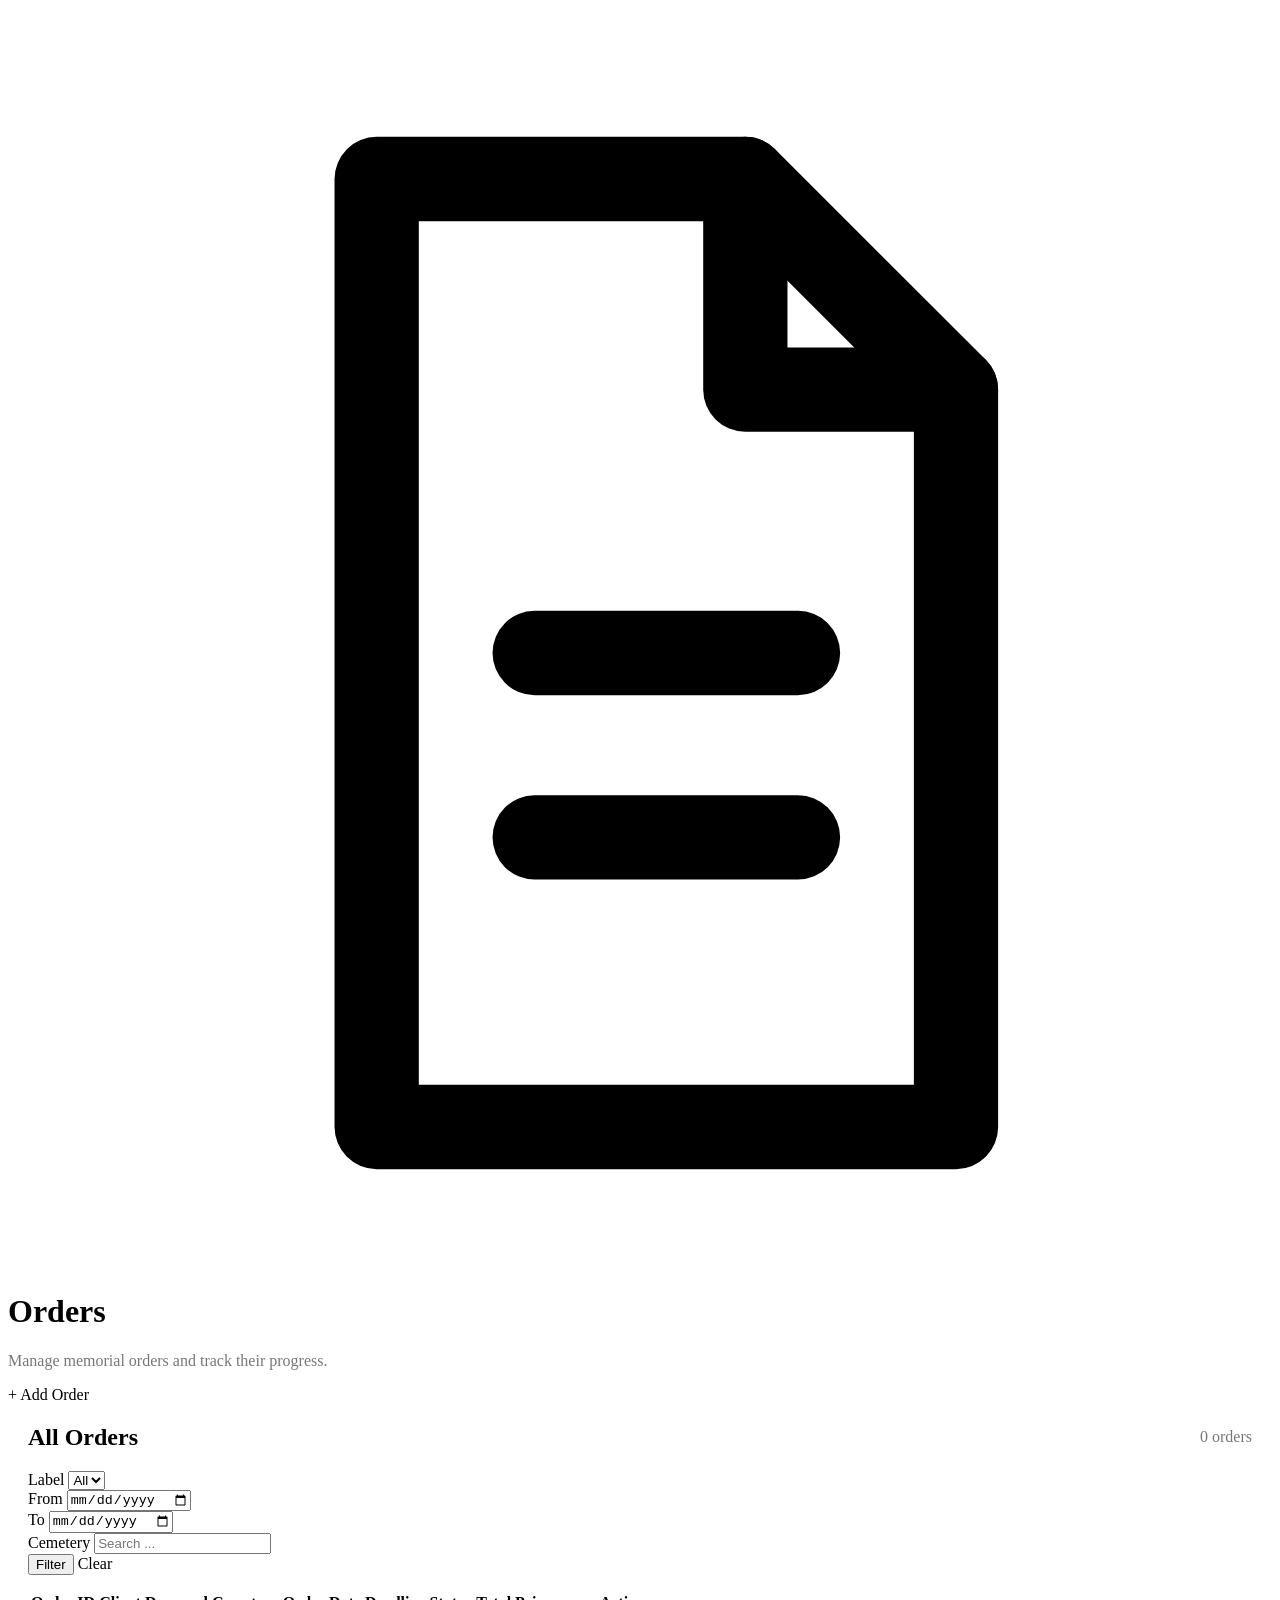
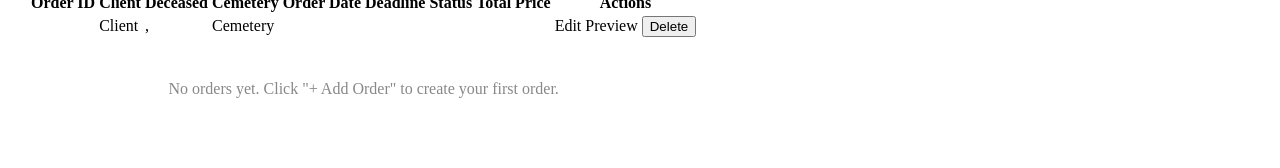
<file: src/main/resources/templates/order/orders.html>
<!DOCTYPE html>
<html xmlns:th="http://www.thymeleaf.org" lang="en">
<head>
    <meta charset="UTF-8">
    <title>Orders | Memorial Ledger</title>
    <link rel="stylesheet" th:href="@{/style.css}">
</head>
<body>
<div class="app">

    <aside th:replace="~{fragments/layout :: sidebar('orders')}"></aside>

    <main class="content">

        <header class="topbar">
            <div>
                <h1 class="title-icon">
                    <svg viewBox="0 0 24 24" fill="none" stroke="currentColor"
                         stroke-width="1.6" stroke-linecap="round" stroke-linejoin="round" aria-hidden="true">
                        <path d="M7 3h7l4 4v14H7z"/>
                        <path d="M14 3v4h4"/>
                        <path d="M10 12h5M10 15.5h5"/>
                    </svg>
                    Orders
                </h1>
                <p style="color: #777; margin-top: 5px;">
                    Manage memorial orders and track their progress.
                </p>
            </div>

            <a class="btn" th:href="@{/orders/new}">
                + Add Order
            </a>
        </header>

        <div class="card" style="padding: 20px;">

            <div style="display: flex; justify-content: space-between;
                        align-items: center; margin-bottom: 20px;">
                <h2 style="margin: 0;">All Orders</h2>
                <span style="color: #777;"
                      th:text="${#lists.size(orders)} + ' orders'">
                    0 orders
                </span>
            </div>
            <form class="filters" method="get" th:action="@{/orders}">
                <div>
                    <label>Label</label>
                    <select name="status">
                        <option value="">All</option>
                        <option th:each="s : ${statuses}"
                                th:value="${s}"
                                th:text="${s.displayName}"
                                th:selected="${fStatus == s}"></option>
                    </select>
                </div>

                <div>
                    <label>From</label>
                    <input type="date" name="from"
                            th:value="${fFrom != null} ? ${#dates.format(fFrom, 'yyyy-MM-dd')} : ''">
                </div>
                <div>
                    <label>To</label>
                    <input type="date" name="to"
                           th:value="${fTo != null} ? ${#dates.format(fTo, 'yyyy-MM-dd')} : ''">
                </div>
                <div>
                    <label>Cemetery</label>
                    <input type="text" name="cemetery" placeholder="Search ..." th:value="${Cemetery}">
                </div>
                <div class="filter-actions">
                    <button class="btn" type="submit">Filter</button>
                    <a class="btn btn-light" th:href="@{/orders}">Clear</a>
                </div>
            </form>
            <p class="muted" th:text="${#lists.size(orders)} + ' order(s) found'"></p>
            <div style="overflow-x: auto;">
                <table>
                    <thead>
                    <tr>
                        <th>Order ID</th>
                        <th>Client</th>
                        <th>Deceased</th>
                        <th>Cemetery</th>
                        <th>Order Date</th>
                        <th>Deadline</th>
                        <th>Status</th>
                        <th>Total Price</th>
                        <th>Actions</th>
                    </tr>
                    </thead>

                    <tbody>
                    <tr th:each="o : ${orders}">
                        <td>
                            <span style="font-size: 12px; color: #777;"
                                  th:text="${#strings.substring(o.Id.toString(), 0, 8)}">
                            </span>
                        </td>

                        <td th:text="${o.client != null ? o.client.name : 'Unassigned'}">
                            Client
                        </td>

                        <td>
                            <span th:each="name, iter : ${o.Deceased}">
                                <span th:text="${name}"></span>
                                <span th:if="${!iter.last}">, </span>
                            </span>
                        </td>

                        <td th:text="${o.Cemetery}">Cemetery</td>

                        <td th:text="${o.DateOfOrder != null ? #dates.format(o.DateOfOrder, 'dd MMM yyyy') : '-'}">
                        </td>

                        <td th:text="${o.Deadline != null ? #dates.format(o.Deadline, 'dd MMM yyyy') : '-'}">
                        </td>

                        <td>
                            <span class="badge"
                                  th:text="${o.status}"
                                  th:classappend="${o.status != null and o.status.toString() == 'COMPLETED'} ? ' badge-success' :
                                                   (${o.status != null and o.status.toString() == 'PENDING'} ? ' badge-warning' : ' badge-neutral')">
                            </span>
                        </td>

                        <td>
                            <strong th:text="${o.TotalPrice != null ? #numbers.formatDecimal(o.TotalPrice, 1, 2) + ' €  ' : '-'}">
                            </strong>
                        </td>

                        <td>
                            <a class="btn btn-light"
                               th:href="@{/orders/{id}/edit(id=${o.Id})}">
                                Edit
                            </a>
                            <a class="btn btn-light" th:href="@{/orders/{id}/preview(id=${o.id})}">Preview</a>
                            <form th:action="@{/orders/{id}/delete(id=${o.Id})}" method="post"
                                  style="display:inline"
                                  onsubmit="return confirm('Delete this order?');">
                                <button class="btn" type="submit">Delete</button>
                            </form>
                        </td>
                    </tr>

                    <tr th:if="${#lists.isEmpty(orders)}">
                        <td colspan="9" style="text-align: center; padding: 40px; color: #888;">
                            No orders yet. Click "+ Add Order" to create your first order.
                        </td>
                    </tr>
                    </tbody>
                </table>
            </div>

        </div>

    </main>
</div>
</body>
</html>
</file>
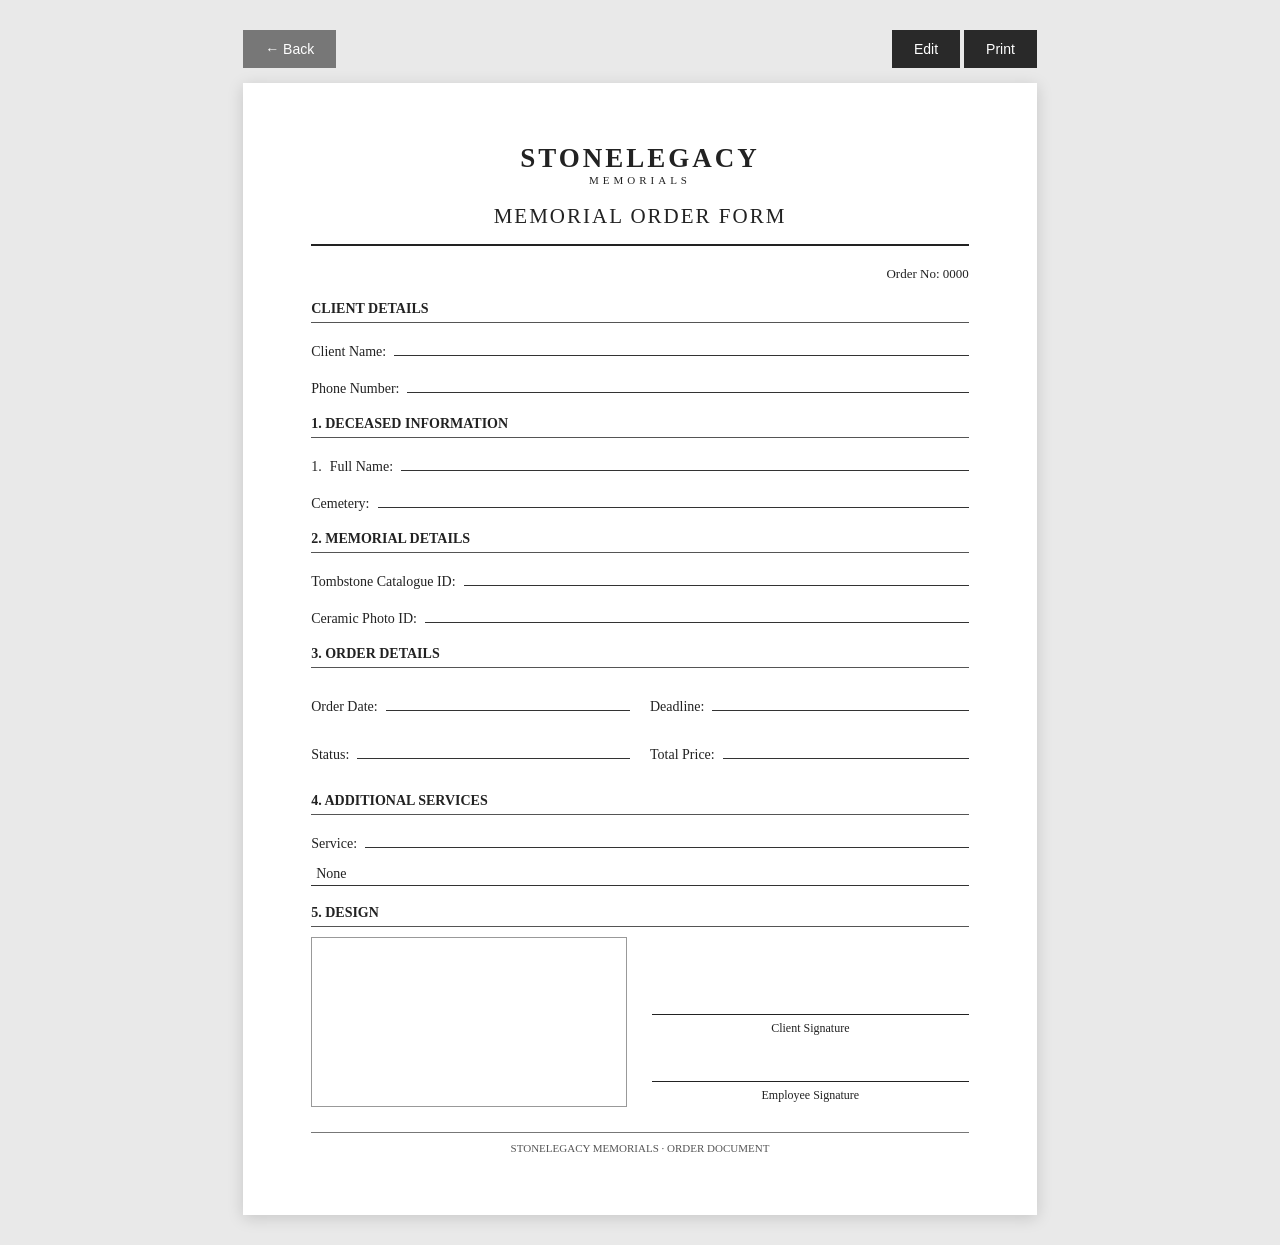
<file: src/main/resources/templates/order/preview.html>
<!DOCTYPE html>
<html lang="en" xmlns:th="http://www.thymeleaf.org">
<head>
  <meta charset="UTF-8">
  <title>Order Preview | StoneLegacy</title>
  <style>
        * { box-sizing: border-box; }
        body { margin: 0; padding: 30px; background: #e9e9e9; font-family: "Times New Roman", serif; color: #222; }
        .paper { width: 210mm; min-height: 297mm; margin: auto; padding: 16mm 18mm; background: #fff; box-shadow: 0 3px 15px rgba(0,0,0,.15); }
        .header { text-align: center; border-bottom: 2px solid #222; padding-bottom: 15px; margin-bottom: 20px; }
        .brand { font-size: 27px; font-weight: bold; letter-spacing: 3px; }
        .subtitle { font-size: 11px; letter-spacing: 4px; }
        .document-title { margin-top: 18px; font-size: 21px; text-transform: uppercase; letter-spacing: 2px; }
        .section { margin-top: 19px; }
        .section-title { font-size: 14px; font-weight: bold; text-transform: uppercase; border-bottom: 1px solid #555; padding-bottom: 5px; margin-bottom: 10px; }
        .field { display: flex; align-items: baseline; gap: 8px; margin: 11px 0; font-size: 14px; }
        .field-label { white-space: nowrap; }
        .value { flex: 1; min-width: 0; border-bottom: 1px solid #333; padding: 3px 5px; min-height: 22px; }
        .row { display: flex; gap: 20px; }
        .row .field { flex: 1; }

        .design-row { display: flex; align-items: flex-end; gap: 25px; break-inside: avoid; }
        .design-col { width: 48%; flex-shrink: 0; }
        .design-stage { position: relative; width: 100%; height: 170px; border: 1px solid #999; overflow: hidden; background: #fff; }
        .d-layer { position: absolute; }
        .d-layer img { width: 100%; display: block; }
        .signatures-col { flex: 1; display: flex; flex-direction: column; gap: 45px; padding-bottom: 4px; }
        .signature { border-top: 1px solid #222; padding-top: 6px; text-align: center; font-size: 12px; }
        .footer { margin-top: 25px; padding-top: 9px; border-top: 1px solid #777; text-align: center; font-size: 11px; color: #555; }

        .actions { width: 210mm; margin: 0 auto 15px; display: flex; justify-content: space-between; }
        .action-button { padding: 11px 22px; border: none; background: #292929; color: #fff; cursor: pointer; text-decoration: none; font-size: 14px; font-family: Arial, sans-serif; }
        .action-button.secondary { background: #777; }

        @media print {
            @page { size: A4; margin: 0; }
            body { padding: 0; background: #fff; }
            .paper { margin: 0; box-shadow: none; }
            .actions { display: none !important; }
        }
    </style>
</head>
<body>

<div class="actions">
  <a class="action-button secondary" th:href="@{/orders}">← Back</a>
  <div>
    <a class="action-button" th:href="@{/orders/{id}/edit(id=${order.id})}">Edit</a>
    <button class="action-button" type="button" onclick="window.print()">Print</button>
  </div>
</div>

<div class="paper">

  <header class="header">
    <div class="brand">STONELEGACY</div>
    <div class="subtitle">MEMORIALS</div>
    <div class="document-title">Memorial Order Form</div>
  </header>

  <div style="text-align:right; font-size:13px;">
    Order No: <span th:text="${order.id}">0000</span>
  </div>

  <section class="section">
    <div class="section-title">Client Details</div>
    <div class="field"><span class="field-label">Client Name:</span>
      <span class="value" th:text="${order.client?.Name}"></span></div>
    <div class="field"><span class="field-label">Phone Number:</span>
      <span class="value" th:text="${order.client?.PhoneNumber}"></span></div>
  </section>

  <section class="section">
    <div class="section-title">1. Deceased Information</div>
    <div class="field" th:each="name, iter : ${order.deceased}">
      <span th:text="${iter.index + 1} + '.'">1.</span>
      <span class="field-label">Full Name:</span>
      <span class="value" th:text="${name}"></span>
    </div>
    <div class="field"><span class="field-label">Cemetery:</span>
      <span class="value" th:text="${order.cemetery}"></span></div>
  </section>

  <section class="section">
    <div class="section-title">2. Memorial Details</div>
    <div class="field"><span class="field-label">Tombstone Catalogue ID:</span>
      <span class="value" th:text="${order.tombstoneId}"></span></div>
    <div class="field"><span class="field-label">Ceramic Photo ID:</span>
      <span class="value" th:text="${order.ceramicPhotoId}"></span></div>
  </section>

  <section class="section">
    <div class="section-title">3. Order Details</div>
    <div class="row">
      <div class="field"><span class="field-label">Order Date:</span>
        <span class="value" th:text="${order.dateOfOrder != null} ? ${#dates.format(order.dateOfOrder, 'dd/MM/yyyy')} : ''"></span></div>
      <div class="field"><span class="field-label">Deadline:</span>
        <span class="value" th:text="${order.deadline != null} ? ${#dates.format(order.deadline, 'dd/MM/yyyy')} : ''"></span></div>
    </div>
    <div class="row">
      <div class="field"><span class="field-label">Status:</span>
        <span class="value" th:text="${order.status != null} ? ${order.status.displayName} : ''"></span></div>
      <div class="field"><span class="field-label">Total Price:</span>
        <span class="value" th:text="${order.totalPrice != null} ? ${#numbers.formatDecimal(order.totalPrice, 1, 'COMMA', 2, 'POINT')} + ' BGN' : ''"></span></div>
    </div>
  </section>

  <section class="section">
    <div class="section-title">4. Additional Services</div>
    <div class="field" th:each="s : ${order.additionalServices}">
      <span class="field-label">Service:</span>
      <span class="value" th:text="${s.name + ' - ' + s.price + ' BGN'}"></span>
    </div>
    <div class="field" th:if="${#lists.isEmpty(order.additionalServices)}">
      <span class="value">None</span>
    </div>
  </section>

  <section class="section">
    <div class="section-title">5. Design</div>
    <div class="design-row">
      <div class="design-col">
        <div id="design-stage" class="design-stage"></div>
      </div>
      <div class="signatures-col">
        <div class="signature">Client Signature</div>
        <div class="signature">Employee Signature</div>
      </div>
    </div>
  </section>

  <footer class="footer">STONELEGACY MEMORIALS · ORDER DOCUMENT</footer>
</div>

<script th:inline="javascript">
    const raw = /*[[${order.design}]]*/ '';
    const stage = document.getElementById('design-stage');
    try {
        JSON.parse(raw || '[]').forEach(d => {
            const layer = document.createElement('div');
            layer.className = 'd-layer';
            layer.style.left = d.x + '%';
            layer.style.top = d.y + '%';
            layer.style.width = d.w + '%';
            const img = document.createElement('img');
            img.src = d.src;
            layer.appendChild(img);
            stage.appendChild(layer);
        });
    } catch (e) { /* no design saved */ }
</script>
</body>
</html>
</file>
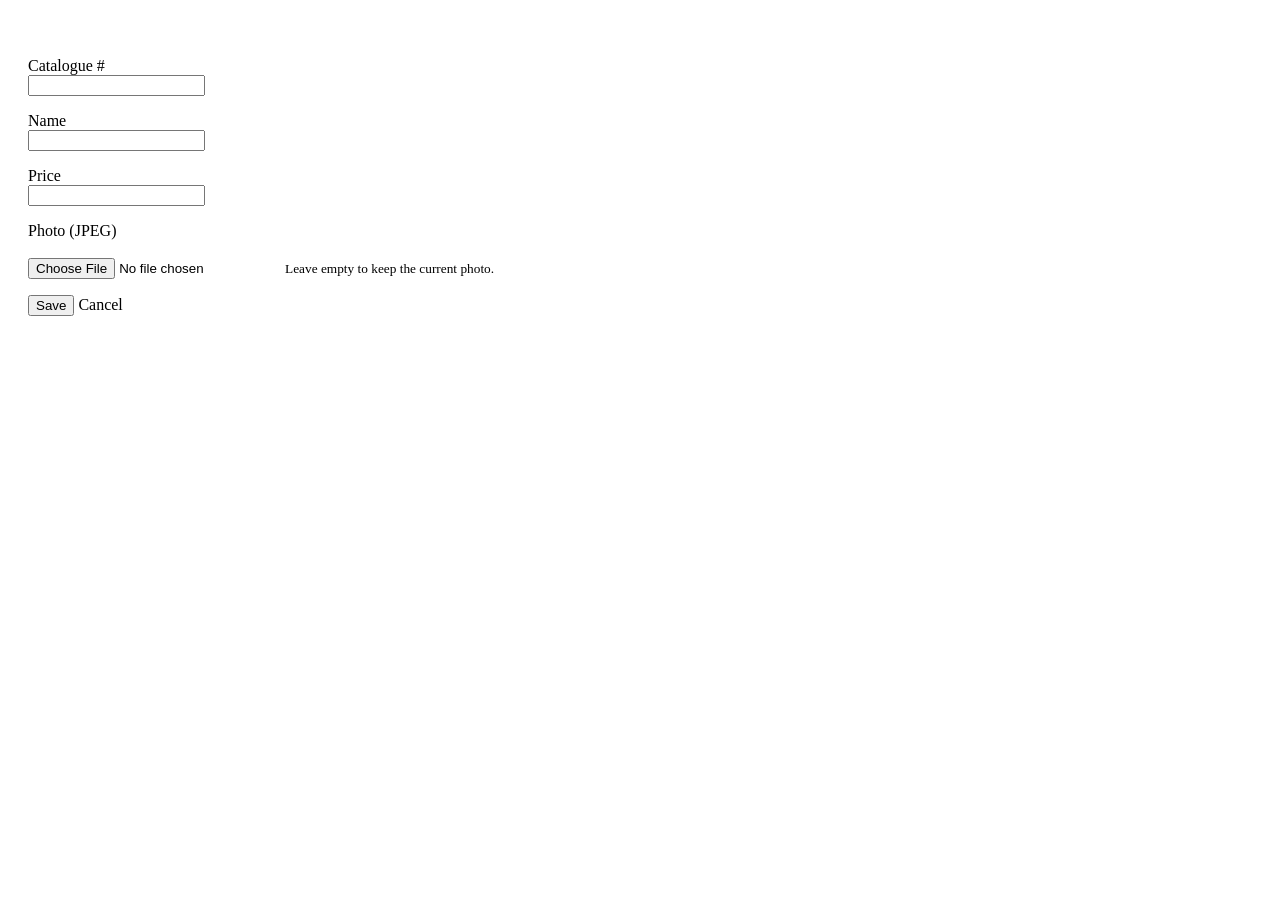
<file: src/main/resources/templates/ornament/form.html>
<!DOCTYPE html>
<html xmlns:th="http://www.thymeleaf.org">
<head>
    <meta charset="UTF-8">
    <title th:text="${ornament.id != null} ? 'Edit Ornament' : 'Add Ornament'">Ornament</title>
    <link rel="stylesheet" th:href="@{/style.css}">
</head>
<body>
<div class="app">

    <aside th:replace="~{fragments/layout :: sidebar('ornaments')}"></aside>

    <main class="content">
        <header class="topbar">
            <h1 th:text="${ornament.id != null} ? 'Edit Ornament' : 'Add Ornament'"></h1>
        </header>

        <div class="card" style="padding: 20px;">
            <form th:action="${ornament.id != null} ? @{/ornaments/{id}(id=${ornament.id})} : @{/ornaments}"
                  th:object="${ornament}" method="post" enctype="multipart/form-data">
                <p>
                    <label>Catalogue #</label><br>
                    <input type="number" th:field="*{catalogueNum}">
                </p>
                <p>
                    <label>Name</label><br>
                    <input type="text" th:field="*{name}">
                </p>
                <p>
                    <label>Price</label><br>
                    <input type="number" step="0.01" th:field="*{price}" required>
                </p>
                <p>
                    <label>Photo (JPEG)</label><br>
                    <img th:if="${ornament.ornamentImageFileName != null}"
                         th:src="@{'/uploads/' + ${ornament.ornamentImageFileName}}" width="100"><br>
                    <input type="file" name="image" accept="image/jpeg">
                    <small th:if="${ornament.id != null}">Leave empty to keep the current photo.</small>
                </p>
                <button class="btn" type="submit">Save</button>
                <a class="btn btn-light" th:href="@{/ornaments}">Cancel</a>
            </form>
        </div>
    </main>

</div>
</body>
</html>
</file>
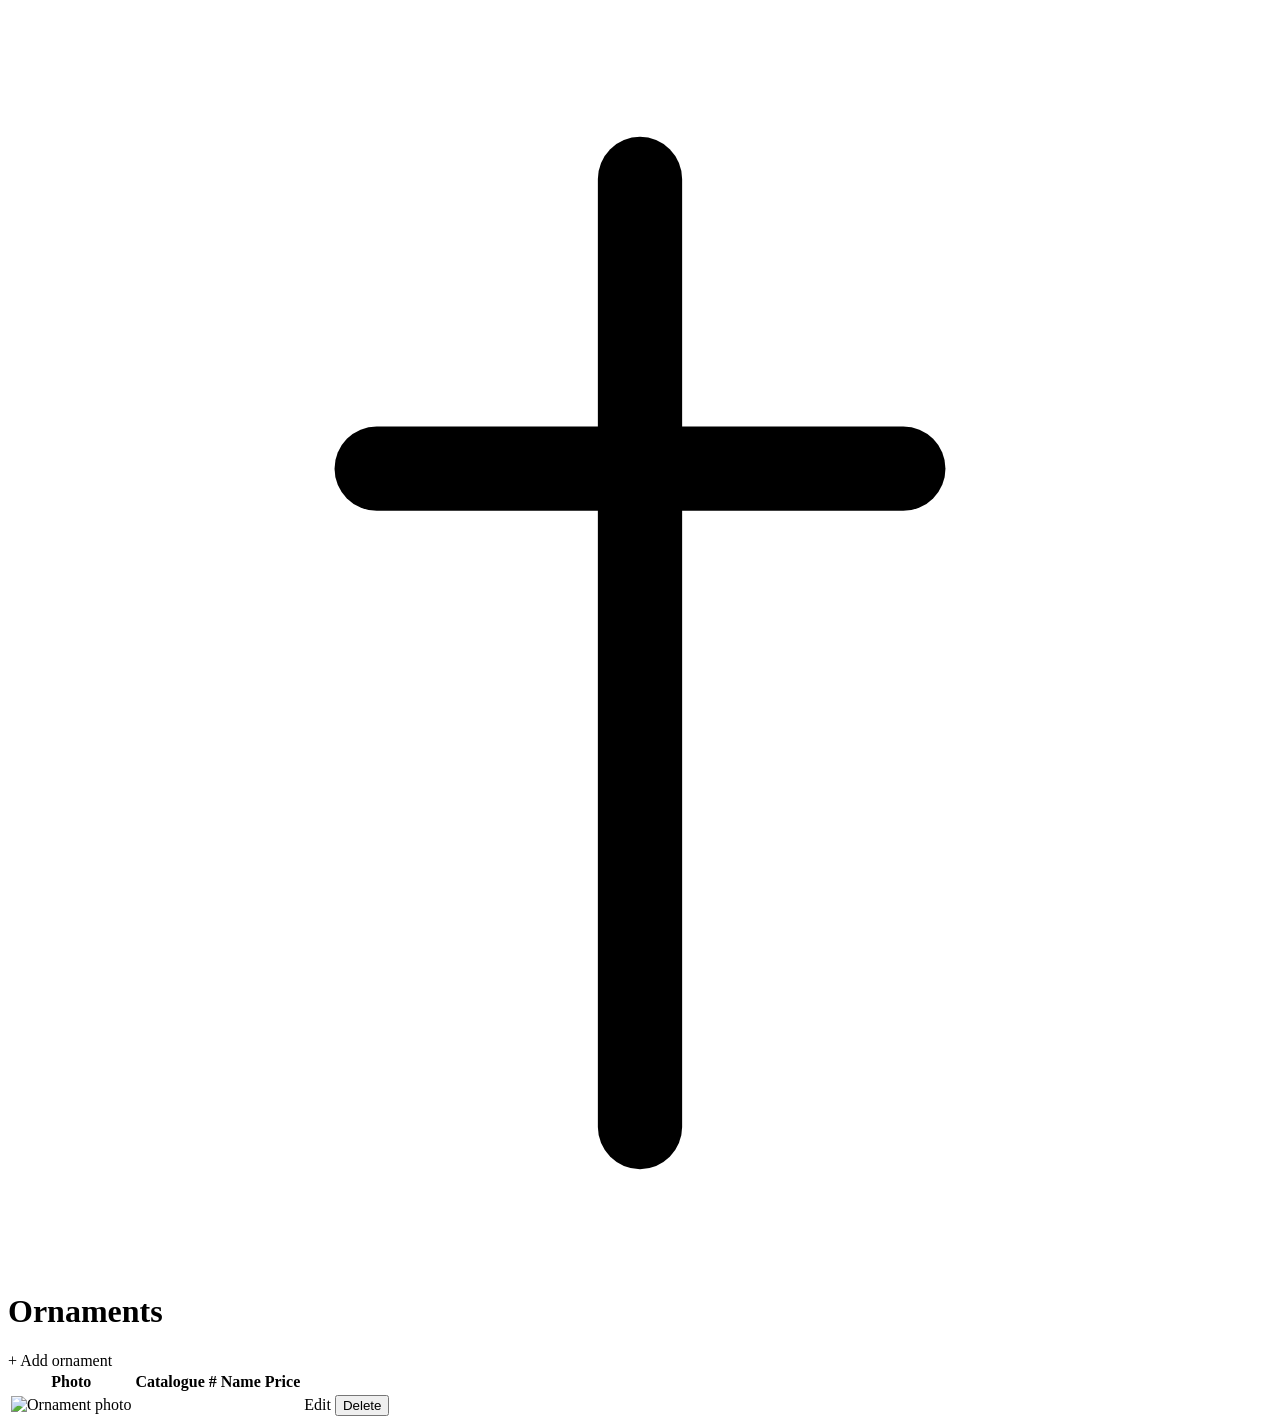
<file: src/main/resources/templates/ornament/ornaments.html>
<!DOCTYPE html>
<html xmlns:th="http://www.thymeleaf.org">
<html lang="en">
<head>
    <meta charset="UTF-8">
    <title>Title</title>
    <link rel="stylesheet" th:href="@{/style.css}">
</head>
<body>
<div class="app">

    <aside th:replace="~{fragments/layout :: sidebar('ornaments')}"></aside>

    <main class="content">
        <header class="topbar">
            <h1 class="title-icon">
                <svg viewBox="0 0 24 24" fill="none" stroke="currentColor"
                     stroke-width="1.6" stroke-linecap="round" stroke-linejoin="round" aria-hidden="true">
                    <path d="M12 3v18"/>
                    <path d="M7 8.5h10"/>
                </svg>
                Ornaments
            </h1>
            <a class="btn" th:href="@{/ornaments/new}">+ Add ornament</a>
        </header>

        <div class="card">
            <table>
                <thead>
                <tr>
                    <th>Photo</th>
                    <th>Catalogue #</th>
                    <th>Name</th>
                    <th>Price</th>
                    <th></th>
                </tr>
                </thead>
                <tbody>
                <tr th:each="o : ${ornaments}">
                    <td>
                        <img th:if="${o.ornamentImageFileName != null}"
                             th:src="@{'/uploadsOrnaments/' + ${o.ornamentImageFileName}}"
                             class="thumb" alt="Ornament photo">
                    </td>
                    <td th:text="${o.catalogueNum}"></td>
                    <td th:text="${o.name}"></td>
                    <td th:text="${o.price}"></td>
                    <td>
                        <a class="btn btn-light" th:href="@{/ornaments/{id}/edit(id=${o.id})}">Edit</a>
                        <form th:action="@{/ornaments/{id}/delete(id=${o.id})}" method="post"
                              style="display:inline"
                              onsubmit="return confirm('Delete this ornament?');">
                            <button class="btn" type="submit">Delete</button>
                        </form>
                    </td>
                </tr>
                </tbody>
            </table>
        </div>
    </main>

</div>
</body>
</html>
</file>
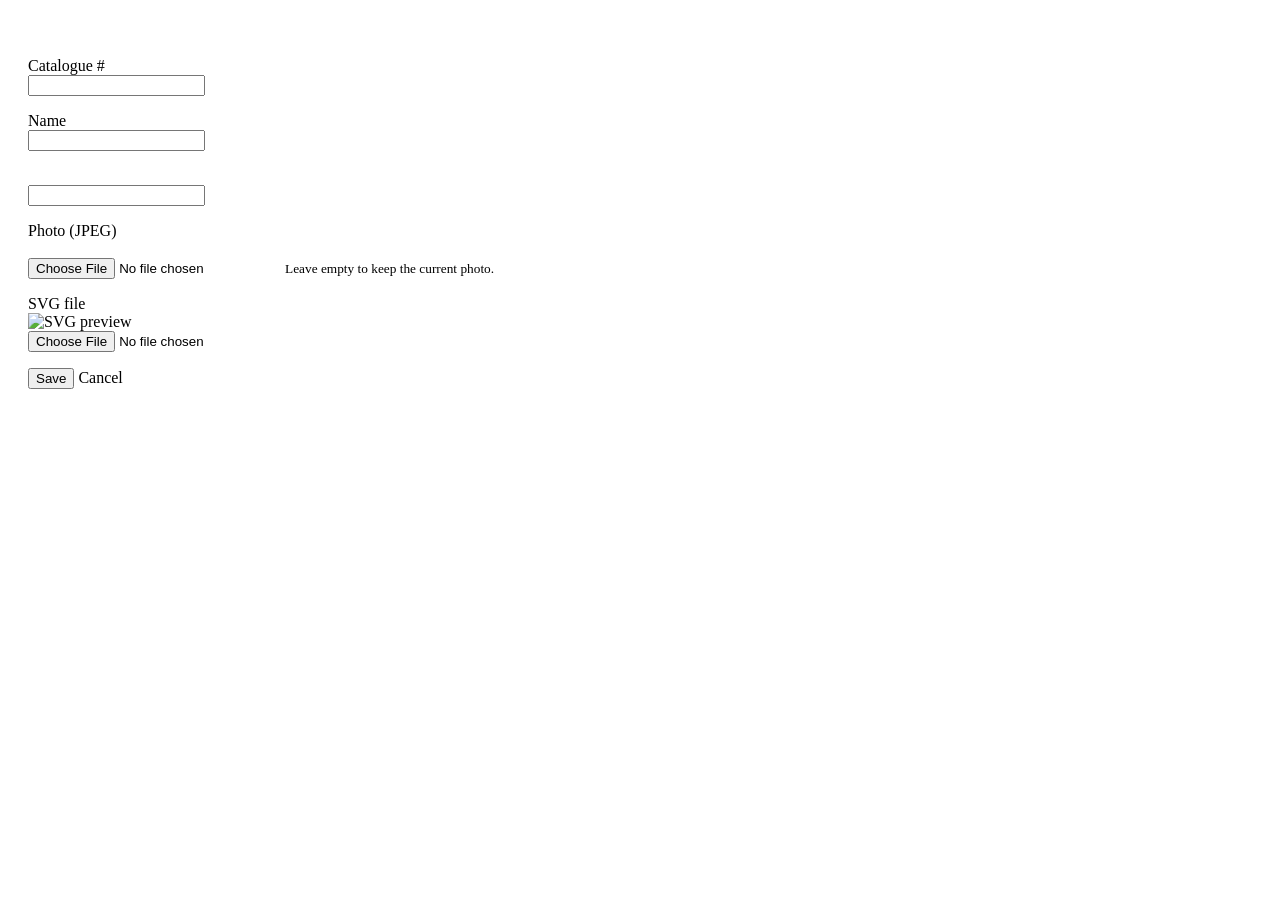
<file: src/main/resources/templates/tombstones/form.html>
<!DOCTYPE html>
<html xmlns:th="http://www.thymeleaf.org">
<head>
    <meta charset="UTF-8">
    <title>Add Tombstone</title>
    <link rel="stylesheet" th:href="@{/style.css}">
</head>
<body>
<div class="app">

    <aside th:replace="~{fragments/layout :: sidebar('tombstones')}"></aside>

    <main class="content">
        <header class="topbar">
            <h1 th:text="${tombstone.id != null} ? 'Edit Tombstone' : 'Add Tombstone'"></h1>
        </header>

        <div class="card" style="padding: 20px;">
            <form th:action="${tombstone.id != null} ? @{/tombstones/{id}(id=${tombstone.id})} : @{/tombstones}"
                  th:object="${tombstone}" method="post" enctype="multipart/form-data">
                <p>
                    <label>Catalogue #</label><br>
                    <input type="number" th:field="*{catalogueNum}">
                </p>
                <p>
                    <label>Name</label><br>
                    <input type="text" th:field="*{name}">
                </p>
                <p th:each="s : ${sizes}">
                    <label th:text="${s}"></label><br>
                    <input type="number" step="0.01"
                           th:name="|prices[${s}]|"
                           th:value="${tombstone.prices.get(s)}">
                </p>
                <p>
                    <label>Photo (JPEG)</label><br>
                    <img th:if="${tombstone.imageFileName != null}"
                         th:src="@{'/uploads/' + ${tombstone.imageFileName}}" width="100"><br>
                    <input type="file" name="image" accept="image/jpeg">
                    <small th:if="${tombstone.id != null}">Leave empty to keep the current photo.</small>
                </p>
                <p>
                    <label>SVG file</label><br>
                    <img th:if="${tombstone.svgFileName != null}"
                         th:src="@{'/svg/' + ${tombstone.svgFileName}}"
                         class="thumb" style="width:100px; height:100px;" alt="SVG preview"><br>
                    <input type="file" name="svg" accept=".svg">
                </p>
                <button class="btn" type="submit">Save</button>
                <a class="btn btn-light" th:href="@{/tombstones}">Cancel</a>
            </form>
        </div>
    </main>

</div>
</body>
</html>
</file>
